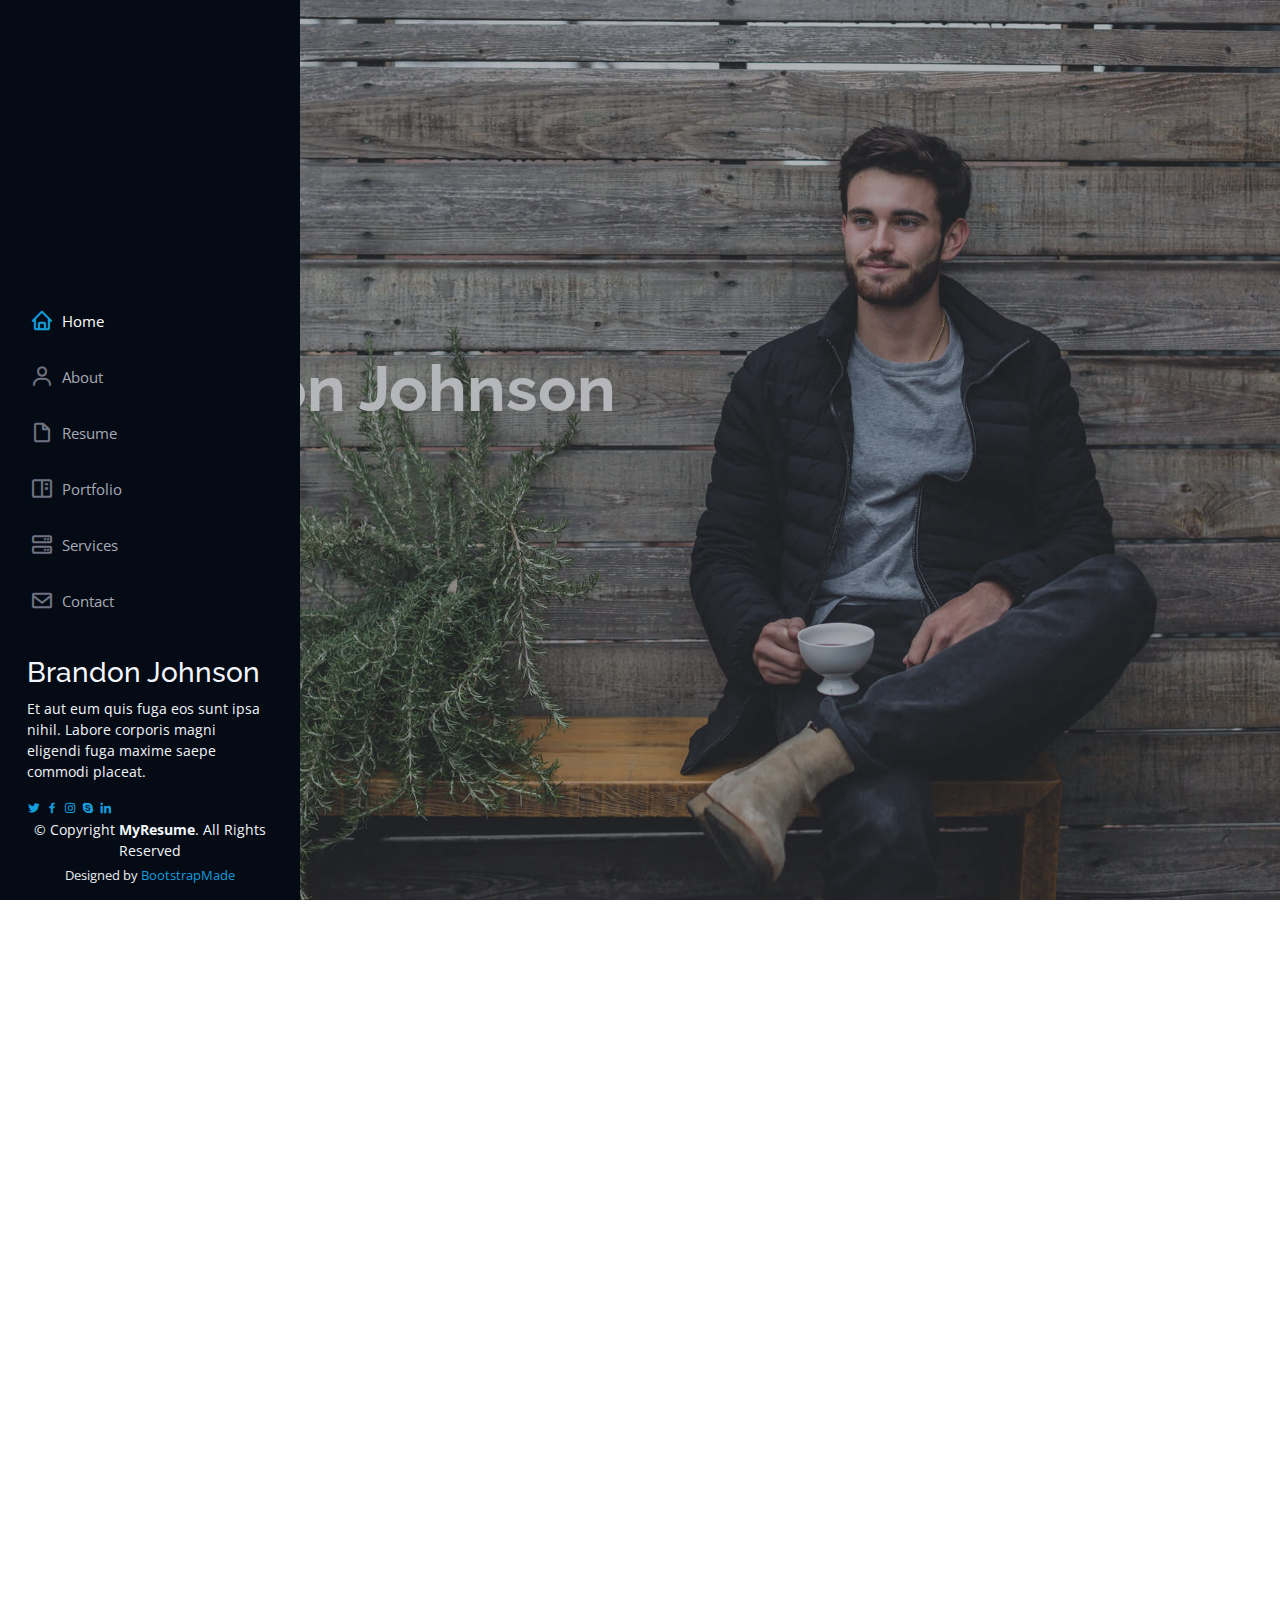
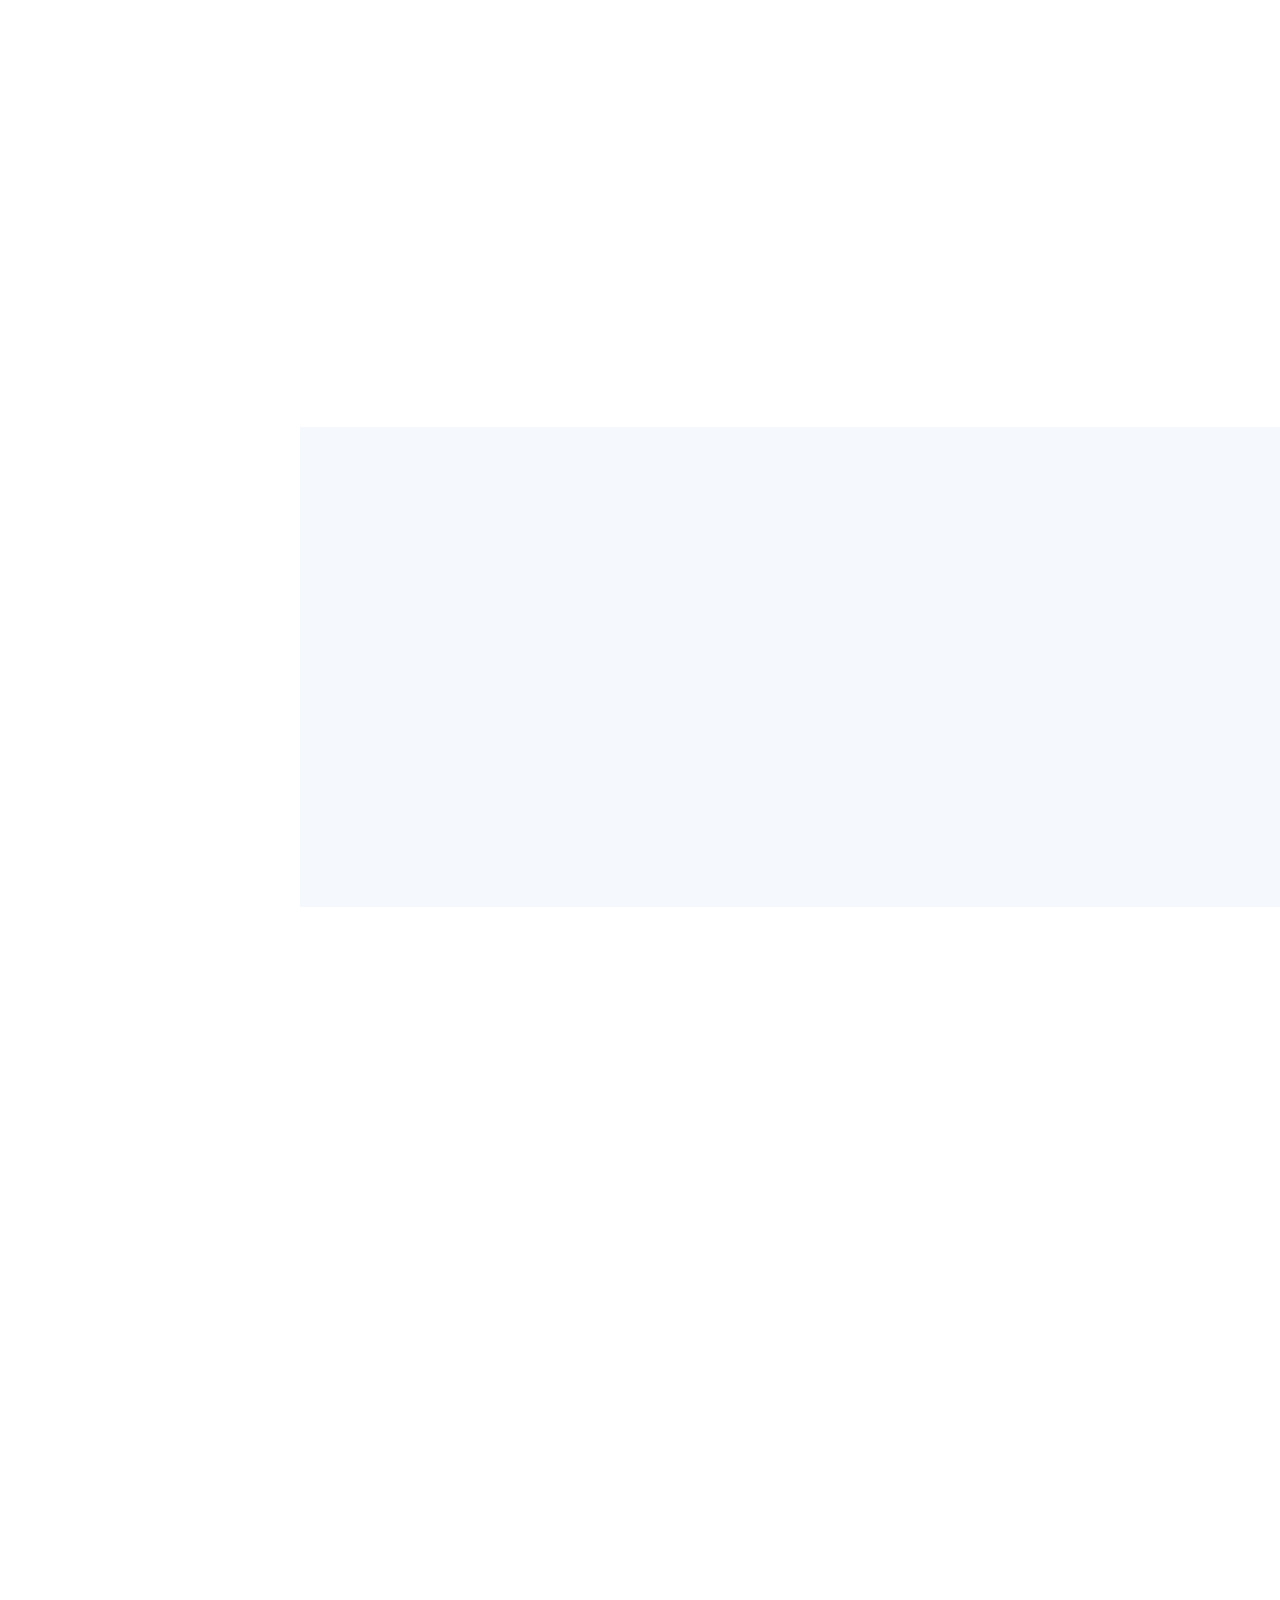
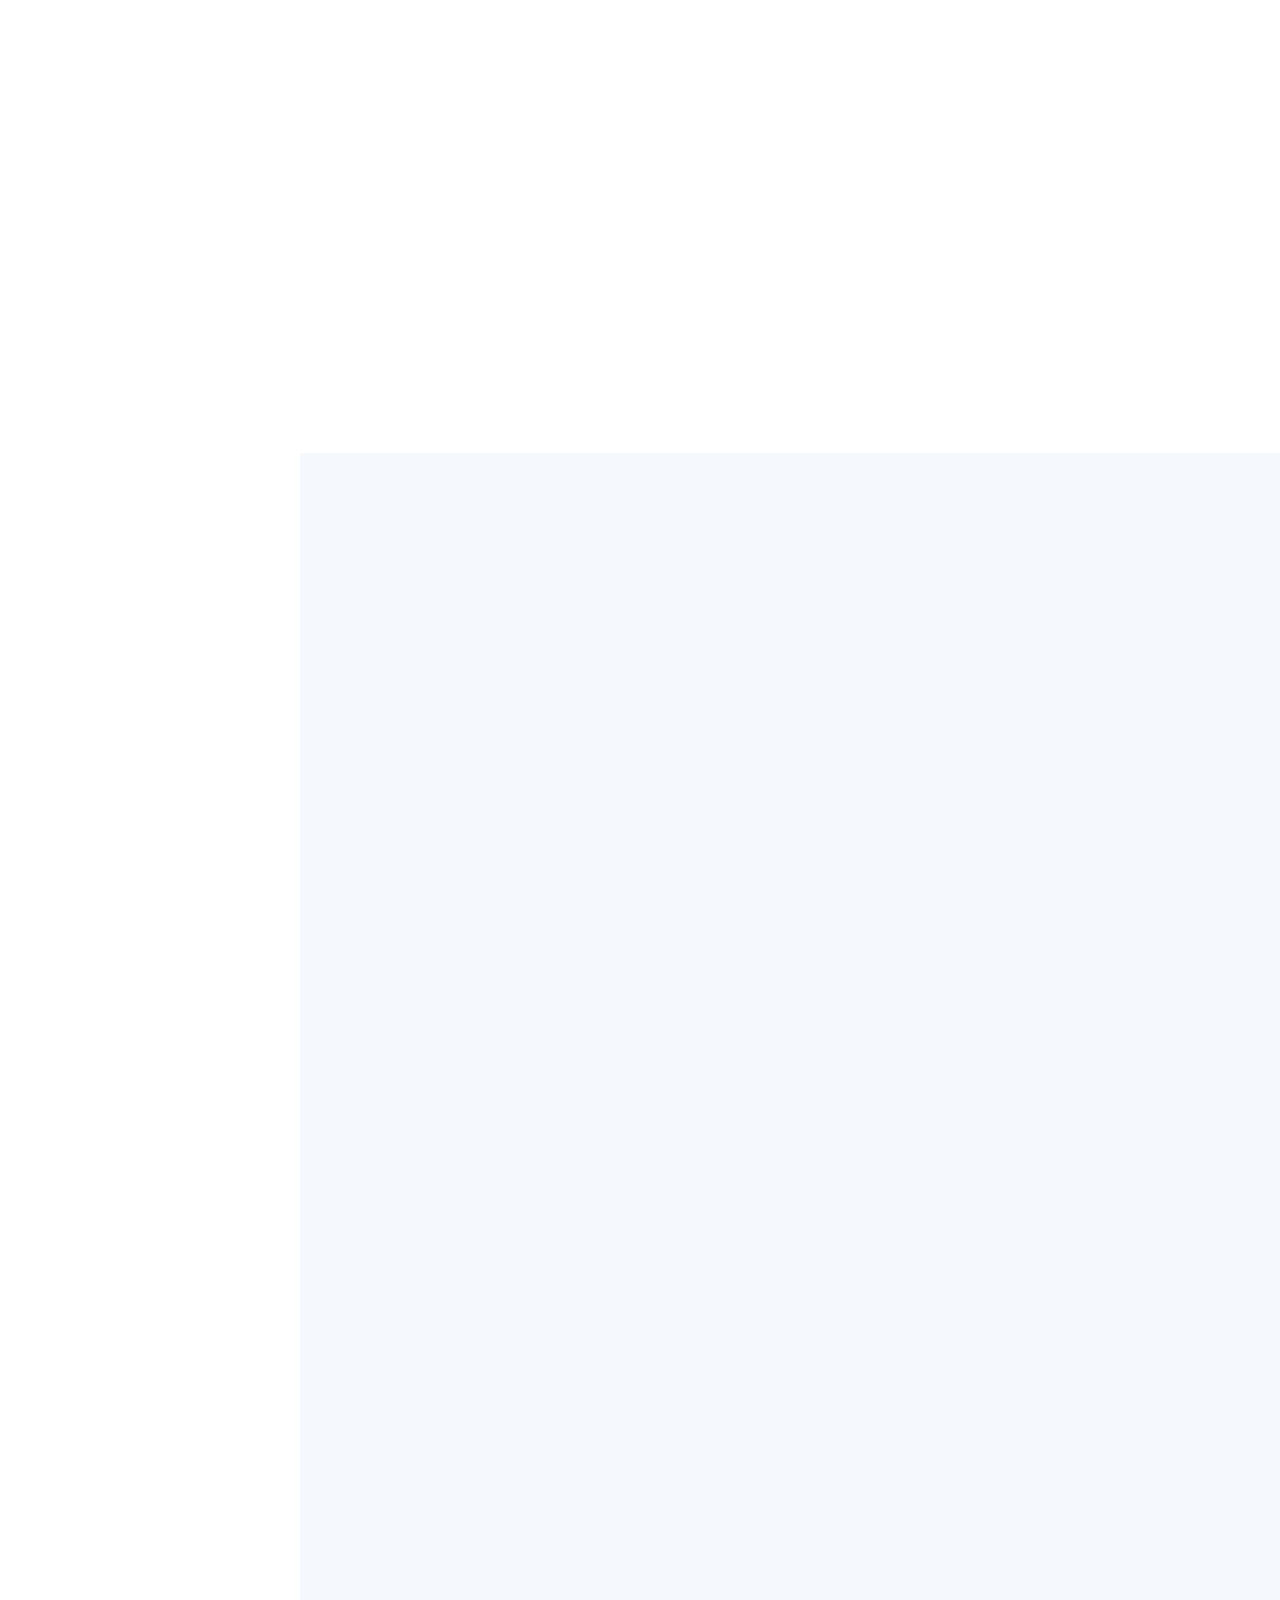
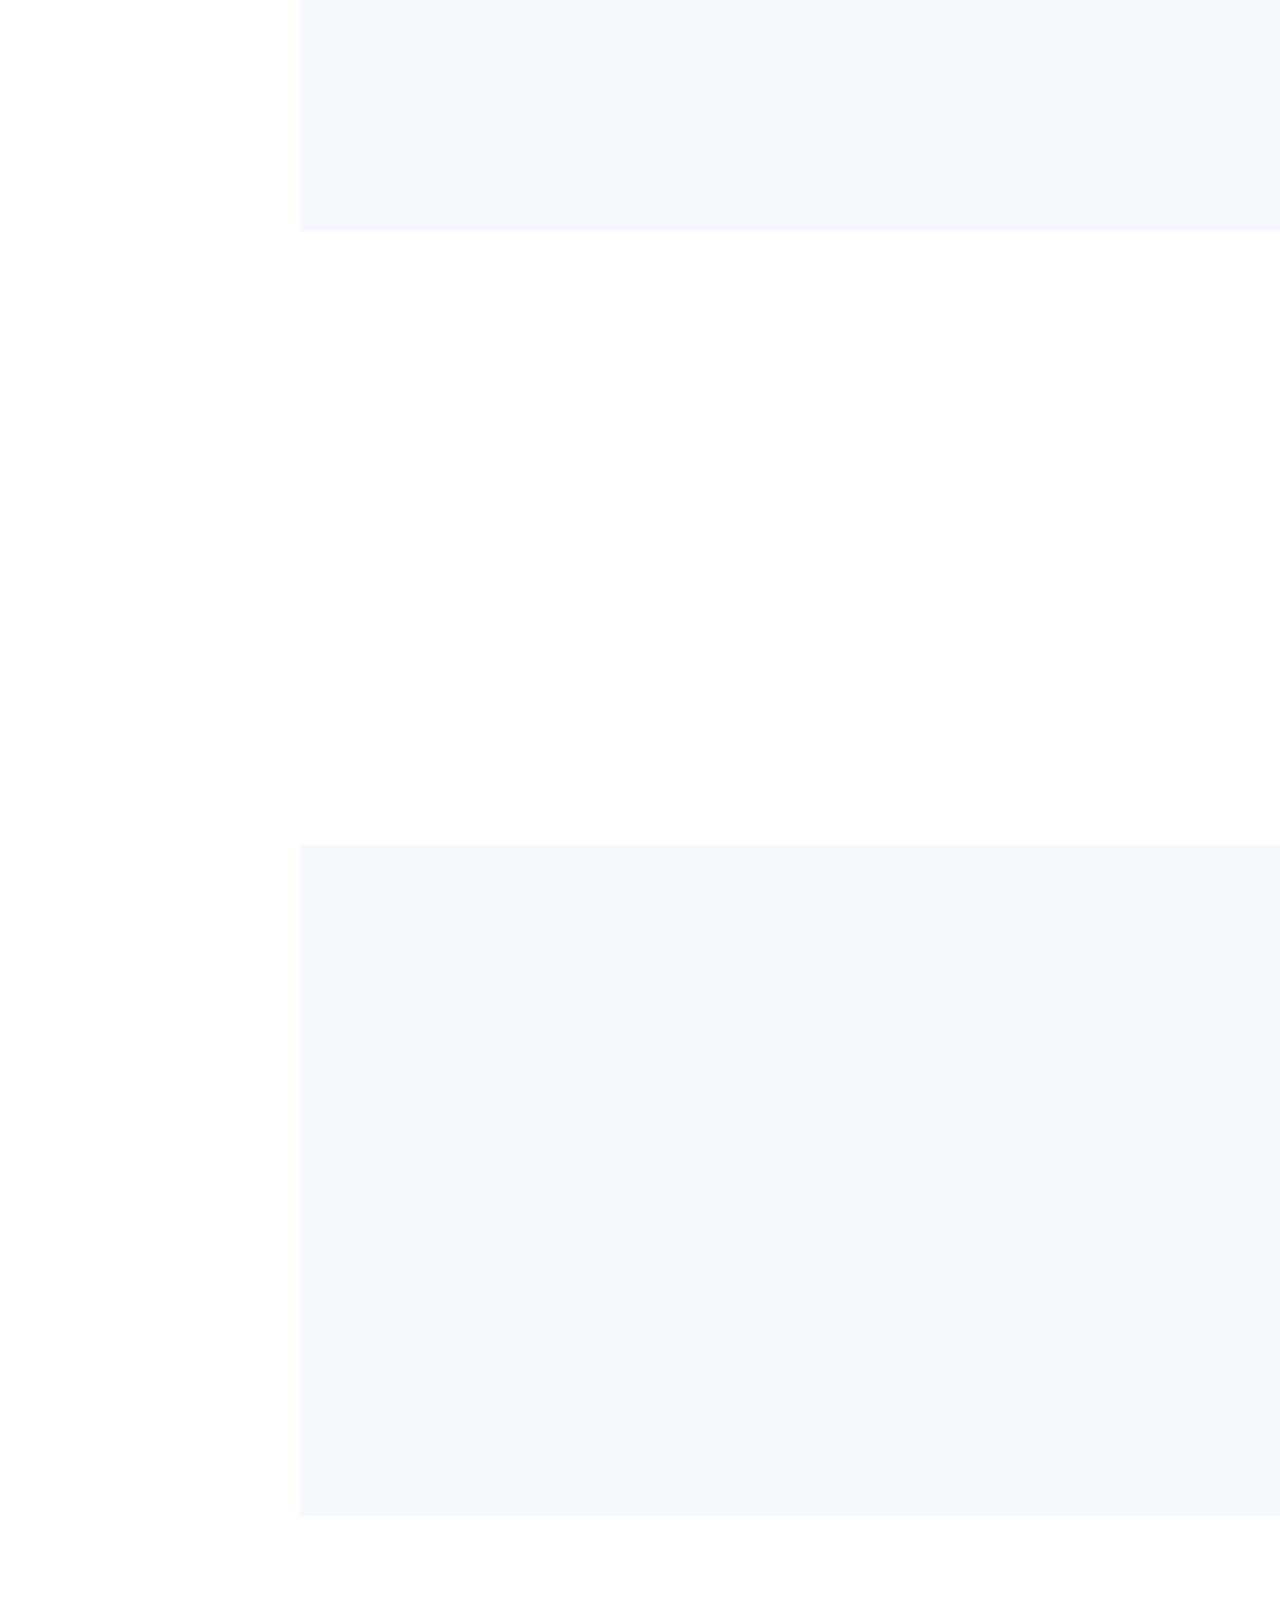
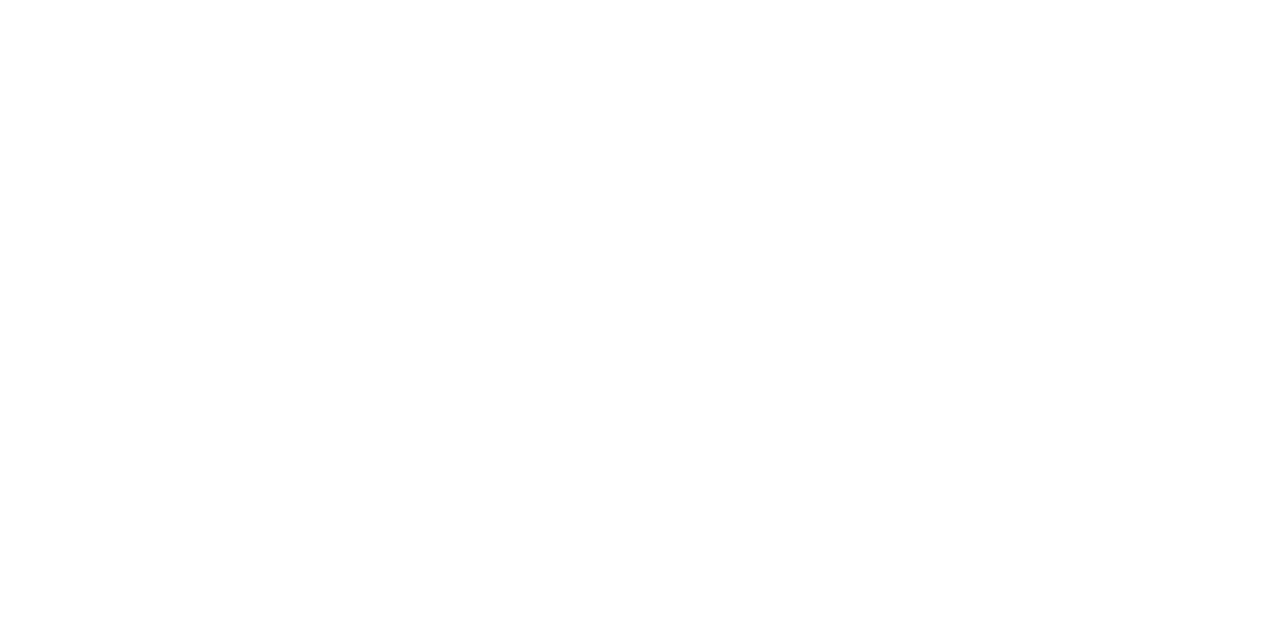
<file: index.html>
<!DOCTYPE html>
<html lang="en">

<head>
  <meta charset="utf-8">
  <meta content="width=device-width, initial-scale=1.0" name="viewport">

  <title>MyResume Bootstrap Template - Index</title>
  <meta content="" name="description">
  <meta content="" name="keywords">

  <!-- Favicons -->
  <link href="assets/img/favicon.png" rel="icon">
  <link href="assets/img/apple-touch-icon.png" rel="apple-touch-icon">

  <!-- Google Fonts -->
  <link href="https://fonts.googleapis.com/css?family=Open+Sans:300,300i,400,400i,600,600i,700,700i|Raleway:300,300i,400,400i,500,500i,600,600i,700,700i|Poppins:300,300i,400,400i,500,500i,600,600i,700,700i" rel="stylesheet">

  <!-- Vendor CSS Files -->
  <link href="assets/vendor/aos/aos.css" rel="stylesheet">
  <link href="assets/vendor/bootstrap/css/bootstrap.min.css" rel="stylesheet">
  <link href="assets/vendor/bootstrap-icons/bootstrap-icons.css" rel="stylesheet">
  <link href="assets/vendor/boxicons/css/boxicons.min.css" rel="stylesheet">
  <link href="assets/vendor/glightbox/css/glightbox.min.css" rel="stylesheet">
  <link href="assets/vendor/swiper/swiper-bundle.min.css" rel="stylesheet">

  <!-- Template Main CSS File -->
  <link href="assets/css/style.css" rel="stylesheet">

  <!-- =======================================================
  * Template Name: MyResume - v4.5.0
  * Template URL: https://bootstrapmade.com/free-html-bootstrap-template-my-resume/
  * Author: BootstrapMade.com
  * License: https://bootstrapmade.com/license/
  ======================================================== -->
</head>

<body>

  <!-- ======= Mobile nav toggle button ======= -->
  <!-- <button type="button" class="mobile-nav-toggle d-xl-none"><i class="bi bi-list mobile-nav-toggle"></i></button> -->
  <i class="bi bi-list mobile-nav-toggle d-xl-none"></i>
  <!-- ======= Header ======= -->
  <header id="header" class="d-flex flex-column justify-content-center">

    <nav id="navbar" class="navbar nav-menu">
      <ul>
        <li><a href="#hero" class="nav-link scrollto active"><i class="bx bx-home"></i> <span>Home</span></a></li>
        <li><a href="#about" class="nav-link scrollto"><i class="bx bx-user"></i> <span>About</span></a></li>
        <li><a href="#resume" class="nav-link scrollto"><i class="bx bx-file-blank"></i> <span>Resume</span></a></li>
        <li><a href="#portfolio" class="nav-link scrollto"><i class="bx bx-book-content"></i> <span>Portfolio</span></a></li>
        <li><a href="#services" class="nav-link scrollto"><i class="bx bx-server"></i> <span>Services</span></a></li>
        <li><a href="#contact" class="nav-link scrollto"><i class="bx bx-envelope"></i> <span>Contact</span></a></li>
      </ul>
    </nav><!-- .nav-menu -->

  </header><!-- End Header -->

  <!-- ======= Hero Section ======= -->
  <section id="hero" class="d-flex flex-column justify-content-center">
    <div class="container" data-aos="zoom-in" data-aos-delay="100">
      <h1>Brandon Johnson</h1>
      <p>I'm <span class="typed" data-typed-items="Designer, Developer, Freelancer, Photographer"></span></p>
      <div class="social-links">
        <a href="#" class="twitter"><i class="bx bxl-twitter"></i></a>
        <a href="#" class="facebook"><i class="bx bxl-facebook"></i></a>
        <a href="#" class="instagram"><i class="bx bxl-instagram"></i></a>
        <a href="#" class="google-plus"><i class="bx bxl-skype"></i></a>
        <a href="#" class="linkedin"><i class="bx bxl-linkedin"></i></a>
      </div>
    </div>
  </section><!-- End Hero -->

  <main id="main">

    <!-- ======= About Section ======= -->
    <section id="about" class="about">
      <div class="container" data-aos="fade-up">

        <div class="section-title">
          <h2>About</h2>
          <p>Magnam dolores commodi suscipit. Necessitatibus eius consequatur ex aliquid fuga eum quidem. Sit sint consectetur velit. Quisquam quos quisquam cupiditate. Et nemo qui impedit suscipit alias ea. Quia fugiat sit in iste officiis commodi quidem hic quas.</p>
        </div>

        <div class="row">
          <div class="col-lg-4">
            <img src="assets/img/profile-img.jpg" class="img-fluid" alt="">
          </div>
          <div class="col-lg-8 pt-4 pt-lg-0 content">
            <h3>UI/UX Designer &amp; Web Developer.</h3>
            <p class="fst-italic">
              Lorem ipsum dolor sit amet, consectetur adipiscing elit, sed do eiusmod tempor incididunt ut labore et dolore
              magna aliqua.
            </p>
            <div class="row">
              <div class="col-lg-6">
                <ul>
                  <li><i class="bi bi-chevron-right"></i> <strong>Birthday:</strong> <span>1 May 1995</span></li>
                  <li><i class="bi bi-chevron-right"></i> <strong>Website:</strong> <span>www.example.com</span></li>
                  <li><i class="bi bi-chevron-right"></i> <strong>Phone:</strong> <span>+123 456 7890</span></li>
                  <li><i class="bi bi-chevron-right"></i> <strong>City:</strong> <span>New York, USA</span></li>
                </ul>
              </div>
              <div class="col-lg-6">
                <ul>
                  <li><i class="bi bi-chevron-right"></i> <strong>Age:</strong> <span>30</span></li>
                  <li><i class="bi bi-chevron-right"></i> <strong>Degree:</strong> <span>Master</span></li>
                  <li><i class="bi bi-chevron-right"></i> <strong>PhEmailone:</strong> <span>email@example.com</span></li>
                  <li><i class="bi bi-chevron-right"></i> <strong>Freelance:</strong> <span>Available</span></li>
                </ul>
              </div>
            </div>
            <p>
              Officiis eligendi itaque labore et dolorum mollitia officiis optio vero. Quisquam sunt adipisci omnis et ut. Nulla accusantium dolor incidunt officia tempore. Et eius omnis.
              Cupiditate ut dicta maxime officiis quidem quia. Sed et consectetur qui quia repellendus itaque neque. Aliquid amet quidem ut quaerat cupiditate. Ab et eum qui repellendus omnis culpa magni laudantium dolores.
            </p>
          </div>
        </div>

      </div>
    </section><!-- End About Section -->

    <!-- ======= Facts Section ======= -->
    <section id="facts" class="facts">
      <div class="container" data-aos="fade-up">

        <div class="section-title">
          <h2>Facts</h2>
          <p>Magnam dolores commodi suscipit. Necessitatibus eius consequatur ex aliquid fuga eum quidem. Sit sint consectetur velit. Quisquam quos quisquam cupiditate. Et nemo qui impedit suscipit alias ea. Quia fugiat sit in iste officiis commodi quidem hic quas.</p>
        </div>

        <div class="row">

          <div class="col-lg-3 col-md-6">
            <div class="count-box">
              <i class="bi bi-emoji-smile"></i>
              <span data-purecounter-start="0" data-purecounter-end="232" data-purecounter-duration="1" class="purecounter"></span>
              <p>Happy Clients</p>
            </div>
          </div>

          <div class="col-lg-3 col-md-6 mt-5 mt-md-0">
            <div class="count-box">
              <i class="bi bi-journal-richtext"></i>
              <span data-purecounter-start="0" data-purecounter-end="521" data-purecounter-duration="1" class="purecounter"></span>
              <p>Projects</p>
            </div>
          </div>

          <div class="col-lg-3 col-md-6 mt-5 mt-lg-0">
            <div class="count-box">
              <i class="bi bi-headset"></i>
              <span data-purecounter-start="0" data-purecounter-end="1463" data-purecounter-duration="1" class="purecounter"></span>
              <p>Hours Of Support</p>
            </div>
          </div>

          <div class="col-lg-3 col-md-6 mt-5 mt-lg-0">
            <div class="count-box">
              <i class="bi bi-award"></i>
              <span data-purecounter-start="0" data-purecounter-end="25" data-purecounter-duration="1" class="purecounter"></span>
              <p>Awards</p>
            </div>
          </div>

        </div>

      </div>
    </section><!-- End Facts Section -->

    <!-- ======= Skills Section ======= -->
    <section id="skills" class="skills section-bg">
      <div class="container" data-aos="fade-up">

        <div class="section-title">
          <h2>Skills</h2>
          <p>Magnam dolores commodi suscipit. Necessitatibus eius consequatur ex aliquid fuga eum quidem. Sit sint consectetur velit. Quisquam quos quisquam cupiditate. Et nemo qui impedit suscipit alias ea. Quia fugiat sit in iste officiis commodi quidem hic quas.</p>
        </div>

        <div class="row skills-content">

          <div class="col-lg-6">

            <div class="progress">
              <span class="skill">HTML <i class="val">100%</i></span>
              <div class="progress-bar-wrap">
                <div class="progress-bar" role="progressbar" aria-valuenow="100" aria-valuemin="0" aria-valuemax="100"></div>
              </div>
            </div>

            <div class="progress">
              <span class="skill">CSS <i class="val">90%</i></span>
              <div class="progress-bar-wrap">
                <div class="progress-bar" role="progressbar" aria-valuenow="90" aria-valuemin="0" aria-valuemax="100"></div>
              </div>
            </div>

            <div class="progress">
              <span class="skill">JavaScript <i class="val">75%</i></span>
              <div class="progress-bar-wrap">
                <div class="progress-bar" role="progressbar" aria-valuenow="75" aria-valuemin="0" aria-valuemax="100"></div>
              </div>
            </div>

          </div>

          <div class="col-lg-6">

            <div class="progress">
              <span class="skill">PHP <i class="val">80%</i></span>
              <div class="progress-bar-wrap">
                <div class="progress-bar" role="progressbar" aria-valuenow="80" aria-valuemin="0" aria-valuemax="100"></div>
              </div>
            </div>

            <div class="progress">
              <span class="skill">WordPress/CMS <i class="val">90%</i></span>
              <div class="progress-bar-wrap">
                <div class="progress-bar" role="progressbar" aria-valuenow="90" aria-valuemin="0" aria-valuemax="100"></div>
              </div>
            </div>

            <div class="progress">
              <span class="skill">Photoshop <i class="val">55%</i></span>
              <div class="progress-bar-wrap">
                <div class="progress-bar" role="progressbar" aria-valuenow="55" aria-valuemin="0" aria-valuemax="100"></div>
              </div>
            </div>

          </div>

        </div>

      </div>
    </section><!-- End Skills Section -->

    <!-- ======= Resume Section ======= -->
    <section id="resume" class="resume">
      <div class="container" data-aos="fade-up">

        <div class="section-title">
          <h2>Resume</h2>
          <p>Magnam dolores commodi suscipit. Necessitatibus eius consequatur ex aliquid fuga eum quidem. Sit sint consectetur velit. Quisquam quos quisquam cupiditate. Et nemo qui impedit suscipit alias ea. Quia fugiat sit in iste officiis commodi quidem hic quas.</p>
        </div>

        <div class="row">
          <div class="col-lg-6">
            <h3 class="resume-title">Sumary</h3>
            <div class="resume-item pb-0">
              <h4>Brandon Johnson</h4>
              <p><em>Innovative and deadline-driven Graphic Designer with 3+ years of experience designing and developing user-centered digital/print marketing material from initial concept to final, polished deliverable.</em></p>
              <ul>
                <li>Portland par 127,Orlando, FL</li>
                <li>(123) 456-7891</li>
                <li>alice.barkley@example.com</li>
              </ul>
            </div>

            <h3 class="resume-title">Education</h3>
            <div class="resume-item">
              <h4>Master of Fine Arts &amp; Graphic Design</h4>
              <h5>2015 - 2016</h5>
              <p><em>Rochester Institute of Technology, Rochester, NY</em></p>
              <p>Qui deserunt veniam. Et sed aliquam labore tempore sed quisquam iusto autem sit. Ea vero voluptatum qui ut dignissimos deleniti nerada porti sand markend</p>
            </div>
            <div class="resume-item">
              <h4>Bachelor of Fine Arts &amp; Graphic Design</h4>
              <h5>2010 - 2014</h5>
              <p><em>Rochester Institute of Technology, Rochester, NY</em></p>
              <p>Quia nobis sequi est occaecati aut. Repudiandae et iusto quae reiciendis et quis Eius vel ratione eius unde vitae rerum voluptates asperiores voluptatem Earum molestiae consequatur neque etlon sader mart dila</p>
            </div>
          </div>
          <div class="col-lg-6">
            <h3 class="resume-title">Professional Experience</h3>
            <div class="resume-item">
              <h4>Senior graphic design specialist</h4>
              <h5>2019 - Present</h5>
              <p><em>Experion, New York, NY </em></p>
              <ul>
                <li>Lead in the design, development, and implementation of the graphic, layout, and production communication materials</li>
                <li>Delegate tasks to the 7 members of the design team and provide counsel on all aspects of the project. </li>
                <li>Supervise the assessment of all graphic materials in order to ensure quality and accuracy of the design</li>
                <li>Oversee the efficient use of production project budgets ranging from $2,000 - $25,000</li>
              </ul>
            </div>
            <div class="resume-item">
              <h4>Graphic design specialist</h4>
              <h5>2017 - 2018</h5>
              <p><em>Stepping Stone Advertising, New York, NY</em></p>
              <ul>
                <li>Developed numerous marketing programs (logos, brochures,infographics, presentations, and advertisements).</li>
                <li>Managed up to 5 projects or tasks at a given time while under pressure</li>
                <li>Recommended and consulted with clients on the most appropriate graphic design</li>
                <li>Created 4+ design presentations and proposals a month for clients and account managers</li>
              </ul>
            </div>
          </div>
        </div>

      </div>
    </section><!-- End Resume Section -->

    <!-- ======= Portfolio Section ======= -->
    <section id="portfolio" class="portfolio section-bg">
      <div class="container" data-aos="fade-up">

        <div class="section-title">
          <h2>Portfolio</h2>
          <p>Magnam dolores commodi suscipit. Necessitatibus eius consequatur ex aliquid fuga eum quidem. Sit sint consectetur velit. Quisquam quos quisquam cupiditate. Et nemo qui impedit suscipit alias ea. Quia fugiat sit in iste officiis commodi quidem hic quas.</p>
        </div>

        <div class="row">
          <div class="col-lg-12 d-flex justify-content-center" data-aos="fade-up" data-aos-delay="100">
            <ul id="portfolio-flters">
              <li data-filter="*" class="filter-active">All</li>
              <li data-filter=".filter-app">App</li>
              <li data-filter=".filter-card">Card</li>
              <li data-filter=".filter-web">Web</li>
            </ul>
          </div>
        </div>

        <div class="row portfolio-container" data-aos="fade-up" data-aos-delay="200">

          <div class="col-lg-4 col-md-6 portfolio-item filter-app">
            <div class="portfolio-wrap">
              <img src="assets/img/portfolio/portfolio-1.jpg" class="img-fluid" alt="">
              <div class="portfolio-info">
                <h4>App 1</h4>
                <p>App</p>
                <div class="portfolio-links">
                  <a href="assets/img/portfolio/portfolio-1.jpg" data-gallery="portfolioGallery" class="portfolio-lightbox" title="App 1"><i class="bx bx-plus"></i></a>
                  <a href="portfolio-details.html" class="portfolio-details-lightbox" data-glightbox="type: external" title="Portfolio Details"><i class="bx bx-link"></i></a>
                </div>
              </div>
            </div>
          </div>

          <div class="col-lg-4 col-md-6 portfolio-item filter-web">
            <div class="portfolio-wrap">
              <img src="assets/img/portfolio/portfolio-2.jpg" class="img-fluid" alt="">
              <div class="portfolio-info">
                <h4>Web 3</h4>
                <p>Web</p>
                <div class="portfolio-links">
                  <a href="assets/img/portfolio/portfolio-2.jpg" data-gallery="portfolioGallery" class="portfolio-lightbox" title="Web 3"><i class="bx bx-plus"></i></a>
                  <a href="portfolio-details.html" class="portfolio-details-lightbox" data-glightbox="type: external" title="Portfolio Details"><i class="bx bx-link"></i></a>
                </div>
              </div>
            </div>
          </div>

          <div class="col-lg-4 col-md-6 portfolio-item filter-app">
            <div class="portfolio-wrap">
              <img src="assets/img/portfolio/portfolio-3.jpg" class="img-fluid" alt="">
              <div class="portfolio-info">
                <h4>App 2</h4>
                <p>App</p>
                <div class="portfolio-links">
                  <a href="assets/img/portfolio/portfolio-3.jpg" data-gallery="portfolioGallery" class="portfolio-lightbox" title="App 2"><i class="bx bx-plus"></i></a>
                  <a href="portfolio-details.html" class="portfolio-details-lightbox" data-glightbox="type: external" title="Portfolio Details"><i class="bx bx-link"></i></a>
                </div>
              </div>
            </div>
          </div>

          <div class="col-lg-4 col-md-6 portfolio-item filter-card">
            <div class="portfolio-wrap">
              <img src="assets/img/portfolio/portfolio-4.jpg" class="img-fluid" alt="">
              <div class="portfolio-info">
                <h4>Card 2</h4>
                <p>Card</p>
                <div class="portfolio-links">
                  <a href="assets/img/portfolio/portfolio-4.jpg" data-gallery="portfolioGallery" class="portfolio-lightbox" title="Card 2"><i class="bx bx-plus"></i></a>
                  <a href="portfolio-details.html" class="portfolio-details-lightbox" data-glightbox="type: external" title="Portfolio Details"><i class="bx bx-link"></i></a>
                </div>
              </div>
            </div>
          </div>

          <div class="col-lg-4 col-md-6 portfolio-item filter-web">
            <div class="portfolio-wrap">
              <img src="assets/img/portfolio/portfolio-5.jpg" class="img-fluid" alt="">
              <div class="portfolio-info">
                <h4>Web 2</h4>
                <p>Web</p>
                <div class="portfolio-links">
                  <a href="assets/img/portfolio/portfolio-5.jpg" data-gallery="portfolioGallery" class="portfolio-lightbox" title="Web 2"><i class="bx bx-plus"></i></a>
                  <a href="portfolio-details.html" class="portfolio-details-lightbox" data-glightbox="type: external" title="Portfolio Details"><i class="bx bx-link"></i></a>
                </div>
              </div>
            </div>
          </div>

          <div class="col-lg-4 col-md-6 portfolio-item filter-app">
            <div class="portfolio-wrap">
              <img src="assets/img/portfolio/portfolio-6.jpg" class="img-fluid" alt="">
              <div class="portfolio-info">
                <h4>App 3</h4>
                <p>App</p>
                <div class="portfolio-links">
                  <a href="assets/img/portfolio/portfolio-6.jpg" data-gallery="portfolioGallery" class="portfolio-lightbox" title="App 3"><i class="bx bx-plus"></i></a>
                  <a href="portfolio-details.html" class="portfolio-details-lightbox" data-glightbox="type: external" title="Portfolio Details"><i class="bx bx-link"></i></a>
                </div>
              </div>
            </div>
          </div>

          <div class="col-lg-4 col-md-6 portfolio-item filter-card">
            <div class="portfolio-wrap">
              <img src="assets/img/portfolio/portfolio-7.jpg" class="img-fluid" alt="">
              <div class="portfolio-info">
                <h4>Card 1</h4>
                <p>Card</p>
                <div class="portfolio-links">
                  <a href="assets/img/portfolio/portfolio-7.jpg" data-gallery="portfolioGallery" class="portfolio-lightbox" title="Card 1"><i class="bx bx-plus"></i></a>
                  <a href="portfolio-details.html" class="portfolio-details-lightbox" data-glightbox="type: external" title="Portfolio Details"><i class="bx bx-link"></i></a>
                </div>
              </div>
            </div>
          </div>

          <div class="col-lg-4 col-md-6 portfolio-item filter-card">
            <div class="portfolio-wrap">
              <img src="assets/img/portfolio/portfolio-8.jpg" class="img-fluid" alt="">
              <div class="portfolio-info">
                <h4>Card 3</h4>
                <p>Card</p>
                <div class="portfolio-links">
                  <a href="assets/img/portfolio/portfolio-8.jpg" data-gallery="portfolioGallery" class="portfolio-lightbox" title="Card 3"><i class="bx bx-plus"></i></a>
                  <a href="portfolio-details.html" class="portfolio-details-lightbox" data-glightbox="type: external" title="Portfolio Details"><i class="bx bx-link"></i></a>
                </div>
              </div>
            </div>
          </div>

          <div class="col-lg-4 col-md-6 portfolio-item filter-web">
            <div class="portfolio-wrap">
              <img src="assets/img/portfolio/portfolio-9.jpg" class="img-fluid" alt="">
              <div class="portfolio-info">
                <h4>Web 3</h4>
                <p>Web</p>
                <div class="portfolio-links">
                  <a href="assets/img/portfolio/portfolio-9.jpg" data-gallery="portfolioGallery" class="portfolio-lightbox" title="Web 3"><i class="bx bx-plus"></i></a>
                  <a href="portfolio-details.html" class="portfolio-details-lightbox" data-glightbox="type: external" title="Portfolio Details"><i class="bx bx-link"></i></a>
                </div>
              </div>
            </div>
          </div>

        </div>

      </div>
    </section><!-- End Portfolio Section -->

    <!-- ======= Services Section ======= -->
    <section id="services" class="services">
      <div class="container" data-aos="fade-up">

        <div class="section-title">
          <h2>Services</h2>
          <p>Magnam dolores commodi suscipit. Necessitatibus eius consequatur ex aliquid fuga eum quidem. Sit sint consectetur velit. Quisquam quos quisquam cupiditate. Et nemo qui impedit suscipit alias ea. Quia fugiat sit in iste officiis commodi quidem hic quas.</p>
        </div>

        <div class="row">

          <div class="col-lg-4 col-md-6 d-flex align-items-stretch" data-aos="zoom-in" data-aos-delay="100">
            <div class="icon-box iconbox-blue">
              <div class="icon">
                <svg width="100" height="100" viewBox="0 0 600 600" xmlns="http://www.w3.org/2000/svg">
                  <path stroke="none" stroke-width="0" fill="#f5f5f5" d="M300,521.0016835830174C376.1290562159157,517.8887921683347,466.0731472004068,529.7835943286574,510.70327084640275,468.03025145048787C554.3714126377745,407.6079735673963,508.03601936045806,328.9844924480964,491.2728898941984,256.3432110539036C474.5976632858925,184.082847569629,479.9380746630129,96.60480741107993,416.23090153303,58.64404602377083C348.86323505073057,18.502131276798302,261.93793281208167,40.57373210992963,193.5410806939664,78.93577620505333C130.42746243093433,114.334589627462,98.30271207620316,179.96522072025542,76.75703585869454,249.04625023123273C51.97151888228291,328.5150500222984,13.704378332031375,421.85034740162234,66.52175969318436,486.19268352777647C119.04800174914682,550.1803526380478,217.28368757567262,524.383925680826,300,521.0016835830174"></path>
                </svg>
                <i class="bx bxl-dribbble"></i>
              </div>
              <h4><a href="">Lorem Ipsum</a></h4>
              <p>Voluptatum deleniti atque corrupti quos dolores et quas molestias excepturi</p>
            </div>
          </div>

          <div class="col-lg-4 col-md-6 d-flex align-items-stretch mt-4 mt-md-0" data-aos="zoom-in" data-aos-delay="200">
            <div class="icon-box iconbox-orange ">
              <div class="icon">
                <svg width="100" height="100" viewBox="0 0 600 600" xmlns="http://www.w3.org/2000/svg">
                  <path stroke="none" stroke-width="0" fill="#f5f5f5" d="M300,582.0697525312426C382.5290701553225,586.8405444964366,449.9789794690241,525.3245884688669,502.5850820975895,461.55621195738473C556.606425686781,396.0723002908107,615.8543463187945,314.28637112970534,586.6730223649479,234.56875336149918C558.9533121215079,158.8439757836574,454.9685369536778,164.00468322053177,381.49747125262974,130.76875717737553C312.15926192815925,99.40240125094834,248.97055460311594,18.661163978235184,179.8680185752513,50.54337015887873C110.5421016452524,82.52863877960104,119.82277516462835,180.83849132639028,109.12597500060166,256.43424936330496C100.08760227029461,320.3096726198365,92.17705696193138,384.0621239912766,124.79988738764834,439.7174275375508C164.83382741302287,508.01625554203684,220.96474134820875,577.5009287672846,300,582.0697525312426"></path>
                </svg>
                <i class="bx bx-file"></i>
              </div>
              <h4><a href="">Sed Perspiciatis</a></h4>
              <p>Duis aute irure dolor in reprehenderit in voluptate velit esse cillum dolore</p>
            </div>
          </div>

          <div class="col-lg-4 col-md-6 d-flex align-items-stretch mt-4 mt-lg-0" data-aos="zoom-in" data-aos-delay="300">
            <div class="icon-box iconbox-pink">
              <div class="icon">
                <svg width="100" height="100" viewBox="0 0 600 600" xmlns="http://www.w3.org/2000/svg">
                  <path stroke="none" stroke-width="0" fill="#f5f5f5" d="M300,541.5067337569781C382.14930387511276,545.0595476570109,479.8736841581634,548.3450877840088,526.4010558755058,480.5488172755941C571.5218469581645,414.80211281144784,517.5187510058486,332.0715597781072,496.52539010469104,255.14436215662573C477.37192572678356,184.95920475031193,473.57363656557914,105.61284051026155,413.0603344069578,65.22779650032875C343.27470386102294,18.654635553484475,251.2091493199835,5.337323636656869,175.0934190732945,40.62881213300186C97.87086631185822,76.43348514350839,51.98124368387456,156.15599469081315,36.44837278890362,239.84606092416172C21.716077023791087,319.22268207091537,43.775223500013084,401.1760424656574,96.891909868211,461.97329694683043C147.22146801428983,519.5804099606455,223.5754009179313,538.201503339737,300,541.5067337569781"></path>
                </svg>
                <i class="bx bx-tachometer"></i>
              </div>
              <h4><a href="">Magni Dolores</a></h4>
              <p>Excepteur sint occaecat cupidatat non proident, sunt in culpa qui officia</p>
            </div>
          </div>

          <div class="col-lg-4 col-md-6 d-flex align-items-stretch mt-4" data-aos="zoom-in" data-aos-delay="100">
            <div class="icon-box iconbox-yellow">
              <div class="icon">
                <svg width="100" height="100" viewBox="0 0 600 600" xmlns="http://www.w3.org/2000/svg">
                  <path stroke="none" stroke-width="0" fill="#f5f5f5" d="M300,503.46388370962813C374.79870501325706,506.71871716319447,464.8034551963731,527.1746412648533,510.4981551193396,467.86667711651364C555.9287308511215,408.9015244558933,512.6030010748507,327.5744911775523,490.211057578863,256.5855673507754C471.097692560561,195.9906835881958,447.69079081568157,138.11976852964426,395.19560036434837,102.3242989838813C329.3053358748298,57.3949838291264,248.02791733380457,8.279543830951368,175.87071277845988,42.242879143198664C103.41431057327972,76.34704239035025,93.79494320519305,170.9812938413882,81.28167332365135,250.07896920659033C70.17666984294237,320.27484674793965,64.84698225790005,396.69656628748305,111.28512138212992,450.4950937839243C156.20124167950087,502.5303643271138,231.32542653798444,500.4755392045468,300,503.46388370962813"></path>
                </svg>
                <i class="bx bx-layer"></i>
              </div>
              <h4><a href="">Nemo Enim</a></h4>
              <p>At vero eos et accusamus et iusto odio dignissimos ducimus qui blanditiis</p>
            </div>
          </div>

          <div class="col-lg-4 col-md-6 d-flex align-items-stretch mt-4" data-aos="zoom-in" data-aos-delay="200">
            <div class="icon-box iconbox-red">
              <div class="icon">
                <svg width="100" height="100" viewBox="0 0 600 600" xmlns="http://www.w3.org/2000/svg">
                  <path stroke="none" stroke-width="0" fill="#f5f5f5" d="M300,532.3542879108572C369.38199826031484,532.3153073249985,429.10787420159085,491.63046689027357,474.5244479745417,439.17860296908856C522.8885846962883,383.3225815378663,569.1668002868075,314.3205725914397,550.7432151929288,242.7694973846089C532.6665558377875,172.5657663291529,456.2379748765914,142.6223662098291,390.3689995646985,112.34683881706744C326.66090330228417,83.06452184765237,258.84405631176094,53.51806209861945,193.32584062364296,78.48882559362697C121.61183558270385,105.82097193414197,62.805066853699245,167.19869350419734,48.57481801355237,242.6138429142374C34.843463184063346,315.3850353017275,76.69343916112496,383.4422959591041,125.22947124332185,439.3748458443577C170.7312796277747,491.8107796887764,230.57421082200815,532.3932930995766,300,532.3542879108572"></path>
                </svg>
                <i class="bx bx-slideshow"></i>
              </div>
              <h4><a href="">Dele Cardo</a></h4>
              <p>Quis consequatur saepe eligendi voluptatem consequatur dolor consequuntur</p>
            </div>
          </div>

          <div class="col-lg-4 col-md-6 d-flex align-items-stretch mt-4" data-aos="zoom-in" data-aos-delay="300">
            <div class="icon-box iconbox-teal">
              <div class="icon">
                <svg width="100" height="100" viewBox="0 0 600 600" xmlns="http://www.w3.org/2000/svg">
                  <path stroke="none" stroke-width="0" fill="#f5f5f5" d="M300,566.797414625762C385.7384707136149,576.1784315230908,478.7894351017131,552.8928747891023,531.9192734346935,484.94944893311C584.6109503024035,417.5663521118492,582.489472248146,322.67544863468447,553.9536738515405,242.03673114598146C529.1557734026468,171.96086150256528,465.24506316201064,127.66468636344209,395.9583748389544,100.7403814666027C334.2173773831606,76.7482773500951,269.4350130405921,84.62216499799875,207.1952322260088,107.2889140133804C132.92018162631612,134.33871894543012,41.79353780512637,160.00259165414826,22.644507872594943,236.69541883565114C3.319112789854554,314.0945973066697,72.72355303640163,379.243833228382,124.04198916343866,440.3218312028393C172.9286146004772,498.5055451809895,224.45579914871206,558.5317968840102,300,566.797414625762"></path>
                </svg>
                <i class="bx bx-arch"></i>
              </div>
              <h4><a href="">Divera Don</a></h4>
              <p>Modi nostrum vel laborum. Porro fugit error sit minus sapiente sit aspernatur</p>
            </div>
          </div>

        </div>

      </div>
    </section><!-- End Services Section -->

    <!-- ======= Testimonials Section ======= -->
    <section id="testimonials" class="testimonials section-bg">
      <div class="container" data-aos="fade-up">

        <div class="section-title">
          <h2>Testimonials</h2>
        </div>

        <div class="testimonials-slider swiper" data-aos="fade-up" data-aos-delay="100">
          <div class="swiper-wrapper">

            <div class="swiper-slide">
              <div class="testimonial-item">
                <img src="assets/img/testimonials/testimonials-1.jpg" class="testimonial-img" alt="">
                <h3>Saul Goodman</h3>
                <h4>Ceo &amp; Founder</h4>
                <p>
                  <i class="bx bxs-quote-alt-left quote-icon-left"></i>
                  Proin iaculis purus consequat sem cure digni ssim donec porttitora entum suscipit rhoncus. Accusantium quam, ultricies eget id, aliquam eget nibh et. Maecen aliquam, risus at semper.
                  <i class="bx bxs-quote-alt-right quote-icon-right"></i>
                </p>
              </div>
            </div><!-- End testimonial item -->

            <div class="swiper-slide">
              <div class="testimonial-item">
                <img src="assets/img/testimonials/testimonials-2.jpg" class="testimonial-img" alt="">
                <h3>Sara Wilsson</h3>
                <h4>Designer</h4>
                <p>
                  <i class="bx bxs-quote-alt-left quote-icon-left"></i>
                  Export tempor illum tamen malis malis eram quae irure esse labore quem cillum quid cillum eram malis quorum velit fore eram velit sunt aliqua noster fugiat irure amet legam anim culpa.
                  <i class="bx bxs-quote-alt-right quote-icon-right"></i>
                </p>
              </div>
            </div><!-- End testimonial item -->

            <div class="swiper-slide">
              <div class="testimonial-item">
                <img src="assets/img/testimonials/testimonials-3.jpg" class="testimonial-img" alt="">
                <h3>Jena Karlis</h3>
                <h4>Store Owner</h4>
                <p>
                  <i class="bx bxs-quote-alt-left quote-icon-left"></i>
                  Enim nisi quem export duis labore cillum quae magna enim sint quorum nulla quem veniam duis minim tempor labore quem eram duis noster aute amet eram fore quis sint minim.
                  <i class="bx bxs-quote-alt-right quote-icon-right"></i>
                </p>
              </div>
            </div><!-- End testimonial item -->

            <div class="swiper-slide">
              <div class="testimonial-item">
                <img src="assets/img/testimonials/testimonials-4.jpg" class="testimonial-img" alt="">
                <h3>Matt Brandon</h3>
                <h4>Freelancer</h4>
                <p>
                  <i class="bx bxs-quote-alt-left quote-icon-left"></i>
                  Fugiat enim eram quae cillum dolore dolor amet nulla culpa multos export minim fugiat minim velit minim dolor enim duis veniam ipsum anim magna sunt elit fore quem dolore labore illum veniam.
                  <i class="bx bxs-quote-alt-right quote-icon-right"></i>
                </p>
              </div>
            </div><!-- End testimonial item -->

            <div class="swiper-slide">
              <div class="testimonial-item">
                <img src="assets/img/testimonials/testimonials-5.jpg" class="testimonial-img" alt="">
                <h3>John Larson</h3>
                <h4>Entrepreneur</h4>
                <p>
                  <i class="bx bxs-quote-alt-left quote-icon-left"></i>
                  Quis quorum aliqua sint quem legam fore sunt eram irure aliqua veniam tempor noster veniam enim culpa labore duis sunt culpa nulla illum cillum fugiat legam esse veniam culpa fore nisi cillum quid.
                  <i class="bx bxs-quote-alt-right quote-icon-right"></i>
                </p>
              </div>
            </div><!-- End testimonial item -->

          </div>
          <div class="swiper-pagination"></div>
        </div>

      </div>
    </section><!-- End Testimonials Section -->

    <!-- ======= Contact Section ======= -->
    <section id="contact" class="contact">
      <div class="container" data-aos="fade-up">

        <div class="section-title">
          <h2>Contact</h2>
        </div>

        <div class="row mt-1">

          <div class="col-lg-4">
            <div class="info">
              <div class="address">
                <i class="bi bi-geo-alt"></i>
                <h4>Location:</h4>
                <p>A108 Adam Street, New York, NY 535022</p>
              </div>

              <div class="email">
                <i class="bi bi-envelope"></i>
                <h4>Email:</h4>
                <p>info@example.com</p>
              </div>

              <div class="phone">
                <i class="bi bi-phone"></i>
                <h4>Call:</h4>
                <p>+1 5589 55488 55s</p>
              </div>

            </div>

          </div>

          <div class="col-lg-8 mt-5 mt-lg-0">

            <form action="forms/contact.php" method="post" role="form" class="php-email-form">
              <div class="row">
                <div class="col-md-6 form-group">
                  <input type="text" name="name" class="form-control" id="name" placeholder="Your Name" required>
                </div>
                <div class="col-md-6 form-group mt-3 mt-md-0">
                  <input type="email" class="form-control" name="email" id="email" placeholder="Your Email" required>
                </div>
              </div>
              <div class="form-group mt-3">
                <input type="text" class="form-control" name="subject" id="subject" placeholder="Subject" required>
              </div>
              <div class="form-group mt-3">
                <textarea class="form-control" name="message" rows="5" placeholder="Message" required></textarea>
              </div>
              <div class="my-3">
                <div class="loading">Loading</div>
                <div class="error-message"></div>
                <div class="sent-message">Your message has been sent. Thank you!</div>
              </div>
              <div class="text-center"><button type="submit">Send Message</button></div>
            </form>

          </div>

        </div>

      </div>
    </section><!-- End Contact Section -->

  </main><!-- End #main -->

  <!-- ======= Footer ======= -->
  <footer id="footer">
    <div class="container">
      <h3>Brandon Johnson</h3>
      <p>Et aut eum quis fuga eos sunt ipsa nihil. Labore corporis magni eligendi fuga maxime saepe commodi placeat.</p>
      <div class="social-links">
        <a href="#" class="twitter"><i class="bx bxl-twitter"></i></a>
        <a href="#" class="facebook"><i class="bx bxl-facebook"></i></a>
        <a href="#" class="instagram"><i class="bx bxl-instagram"></i></a>
        <a href="#" class="google-plus"><i class="bx bxl-skype"></i></a>
        <a href="#" class="linkedin"><i class="bx bxl-linkedin"></i></a>
      </div>
      <div class="copyright">
        &copy; Copyright <strong><span>MyResume</span></strong>. All Rights Reserved
      </div>
      <div class="credits">
        <!-- All the links in the footer should remain intact. -->
        <!-- You can delete the links only if you purchased the pro version. -->
        <!-- Licensing information: [license-url] -->
        <!-- Purchase the pro version with working PHP/AJAX contact form: https://bootstrapmade.com/free-html-bootstrap-template-my-resume/ -->
        Designed by <a href="https://bootstrapmade.com/">BootstrapMade</a>
      </div>
    </div>
  </footer><!-- End Footer -->

  <div id="preloader"></div>
  <a href="#" class="back-to-top d-flex align-items-center justify-content-center"><i class="bi bi-arrow-up-short"></i></a>

  <!-- Vendor JS Files -->
  <script src="assets/vendor/aos/aos.js"></script>
  <script src="assets/vendor/bootstrap/js/bootstrap.bundle.min.js"></script>
  <script src="assets/vendor/glightbox/js/glightbox.min.js"></script>
  <script src="assets/vendor/isotope-layout/isotope.pkgd.min.js"></script>
  <script src="assets/vendor/php-email-form/validate.js"></script>
  <script src="assets/vendor/purecounter/purecounter.js"></script>
  <script src="assets/vendor/swiper/swiper-bundle.min.js"></script>
  <script src="assets/vendor/typed.js/typed.min.js"></script>
  <script src="assets/vendor/waypoints/noframework.waypoints.js"></script>

  <!-- Template Main JS File -->
  <script src="assets/js/main.js"></script>

</body>

</html>
</file>
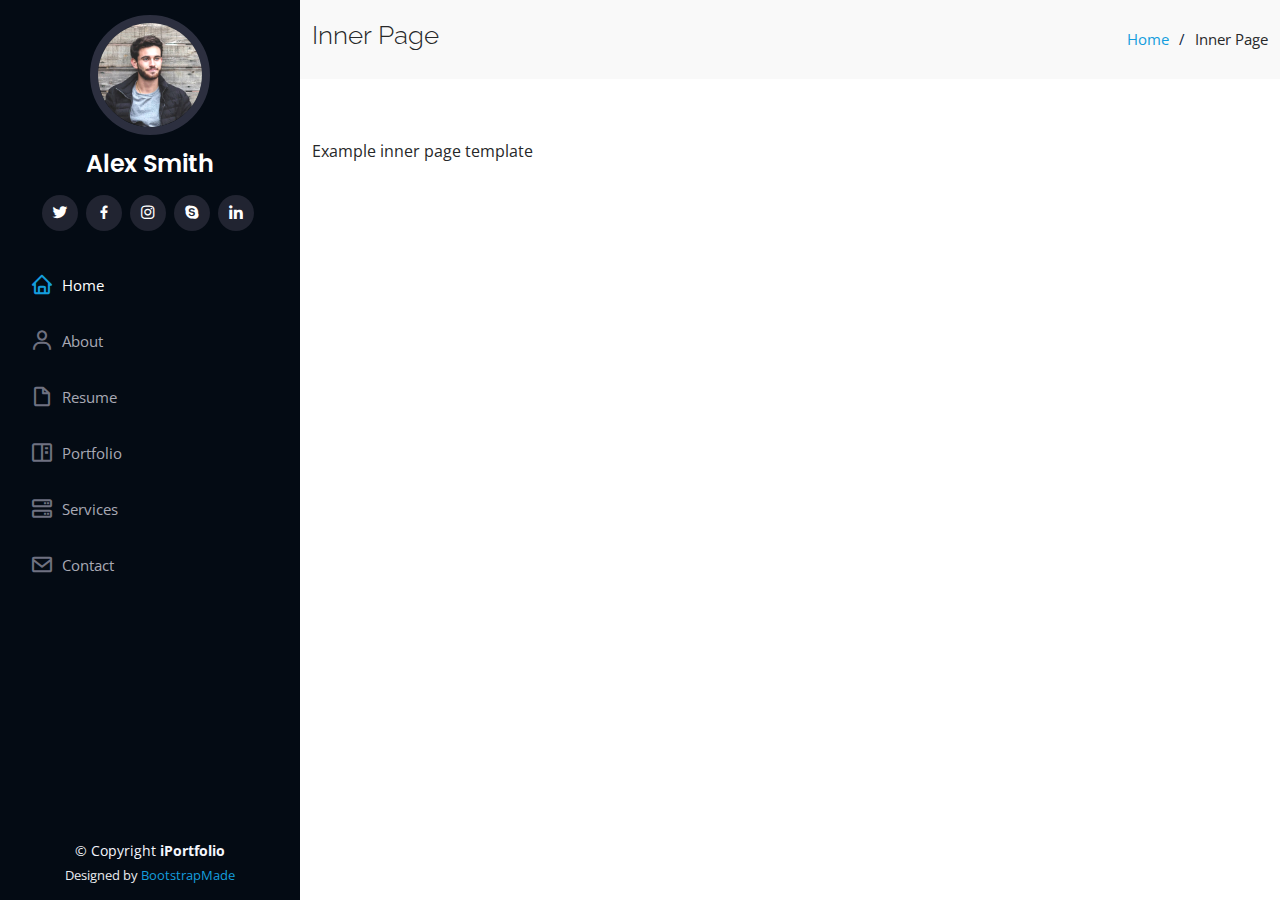
<file: inner-page.html>
<!DOCTYPE html>
<html lang="en">

<head>
  <meta charset="utf-8">
  <meta content="width=device-width, initial-scale=1.0" name="viewport">

  <title>Inner Page - iPortfolio Bootstrap Template</title>
  <meta content="" name="description">
  <meta content="" name="keywords">

  <!-- Favicons -->
  <link href="assets/img/favicon.png" rel="icon">
  <link href="assets/img/apple-touch-icon.png" rel="apple-touch-icon">

  <!-- Google Fonts -->
  <link href="https://fonts.googleapis.com/css?family=Open+Sans:300,300i,400,400i,600,600i,700,700i|Raleway:300,300i,400,400i,500,500i,600,600i,700,700i|Poppins:300,300i,400,400i,500,500i,600,600i,700,700i" rel="stylesheet">

  <!-- Vendor CSS Files -->
  <link href="assets/vendor/aos/aos.css" rel="stylesheet">
  <link href="assets/vendor/bootstrap/css/bootstrap.min.css" rel="stylesheet">
  <link href="assets/vendor/bootstrap-icons/bootstrap-icons.css" rel="stylesheet">
  <link href="assets/vendor/boxicons/css/boxicons.min.css" rel="stylesheet">
  <link href="assets/vendor/glightbox/css/glightbox.min.css" rel="stylesheet">
  <link href="assets/vendor/swiper/swiper-bundle.min.css" rel="stylesheet">

  <!-- Template Main CSS File -->
  <link href="assets/css/style.css" rel="stylesheet">

  <!-- =======================================================
  * Template Name: iPortfolio - v3.5.0
  * Template URL: https://bootstrapmade.com/iportfolio-bootstrap-portfolio-websites-template/
  * Author: BootstrapMade.com
  * License: https://bootstrapmade.com/license/
  ======================================================== -->
</head>

<body>

  <!-- ======= Mobile nav toggle button ======= -->
  <i class="bi bi-list mobile-nav-toggle d-xl-none"></i>

  <!-- ======= Header ======= -->
  <header id="header">
    <div class="d-flex flex-column">

      <div class="profile">
        <img src="assets/img/profile-img.jpg" alt="" class="img-fluid rounded-circle">
        <h1 class="text-light"><a href="index.html">Alex Smith</a></h1>
        <div class="social-links mt-3 text-center">
          <a href="#" class="twitter"><i class="bx bxl-twitter"></i></a>
          <a href="#" class="facebook"><i class="bx bxl-facebook"></i></a>
          <a href="#" class="instagram"><i class="bx bxl-instagram"></i></a>
          <a href="#" class="google-plus"><i class="bx bxl-skype"></i></a>
          <a href="#" class="linkedin"><i class="bx bxl-linkedin"></i></a>
        </div>
      </div>

      <nav id="navbar" class="nav-menu navbar">
        <ul>
          <li><a href="#hero" class="nav-link scrollto active"><i class="bx bx-home"></i> <span>Home</span></a></li>
          <li><a href="#about" class="nav-link scrollto"><i class="bx bx-user"></i> <span>About</span></a></li>
          <li><a href="#resume" class="nav-link scrollto"><i class="bx bx-file-blank"></i> <span>Resume</span></a></li>
          <li><a href="#portfolio" class="nav-link scrollto"><i class="bx bx-book-content"></i> <span>Portfolio</span></a></li>
          <li><a href="#services" class="nav-link scrollto"><i class="bx bx-server"></i> <span>Services</span></a></li>
          <li><a href="#contact" class="nav-link scrollto"><i class="bx bx-envelope"></i> <span>Contact</span></a></li>
        </ul>
      </nav><!-- .nav-menu -->
    </div>
  </header><!-- End Header -->

  <main id="main">

    <!-- ======= Breadcrumbs ======= -->
    <section class="breadcrumbs">
      <div class="container">

        <div class="d-flex justify-content-between align-items-center">
          <h2>Inner Page</h2>
          <ol>
            <li><a href="index.html">Home</a></li>
            <li>Inner Page</li>
          </ol>
        </div>

      </div>
    </section><!-- End Breadcrumbs -->

    <section class="inner-page">
      <div class="container">
        <p>
          Example inner page template
        </p>
      </div>
    </section>

  </main><!-- End #main -->

  <!-- ======= Footer ======= -->
  <footer id="footer">
    <div class="container">
      <div class="copyright">
        &copy; Copyright <strong><span>iPortfolio</span></strong>
      </div>
      <div class="credits">
        <!-- All the links in the footer should remain intact. -->
        <!-- You can delete the links only if you purchased the pro version. -->
        <!-- Licensing information: https://bootstrapmade.com/license/ -->
        <!-- Purchase the pro version with working PHP/AJAX contact form: https://bootstrapmade.com/iportfolio-bootstrap-portfolio-websites-template/ -->
        Designed by <a href="https://bootstrapmade.com/">BootstrapMade</a>
      </div>
    </div>
  </footer><!-- End  Footer -->

  <a href="#" class="back-to-top d-flex align-items-center justify-content-center"><i class="bi bi-arrow-up-short"></i></a>

  <!-- Vendor JS Files -->
  <script src="assets/vendor/aos/aos.js"></script>
  <script src="assets/vendor/bootstrap/js/bootstrap.bundle.min.js"></script>
  <script src="assets/vendor/glightbox/js/glightbox.min.js"></script>
  <script src="assets/vendor/isotope-layout/isotope.pkgd.min.js"></script>
  <script src="assets/vendor/php-email-form/validate.js"></script>
  <script src="assets/vendor/purecounter/purecounter.js"></script>
  <script src="assets/vendor/swiper/swiper-bundle.min.js"></script>
  <script src="assets/vendor/typed.js/typed.min.js"></script>
  <script src="assets/vendor/waypoints/noframework.waypoints.js"></script>

  <!-- Template Main JS File -->
  <script src="assets/js/main.js"></script>

</body>

</html>
</file>
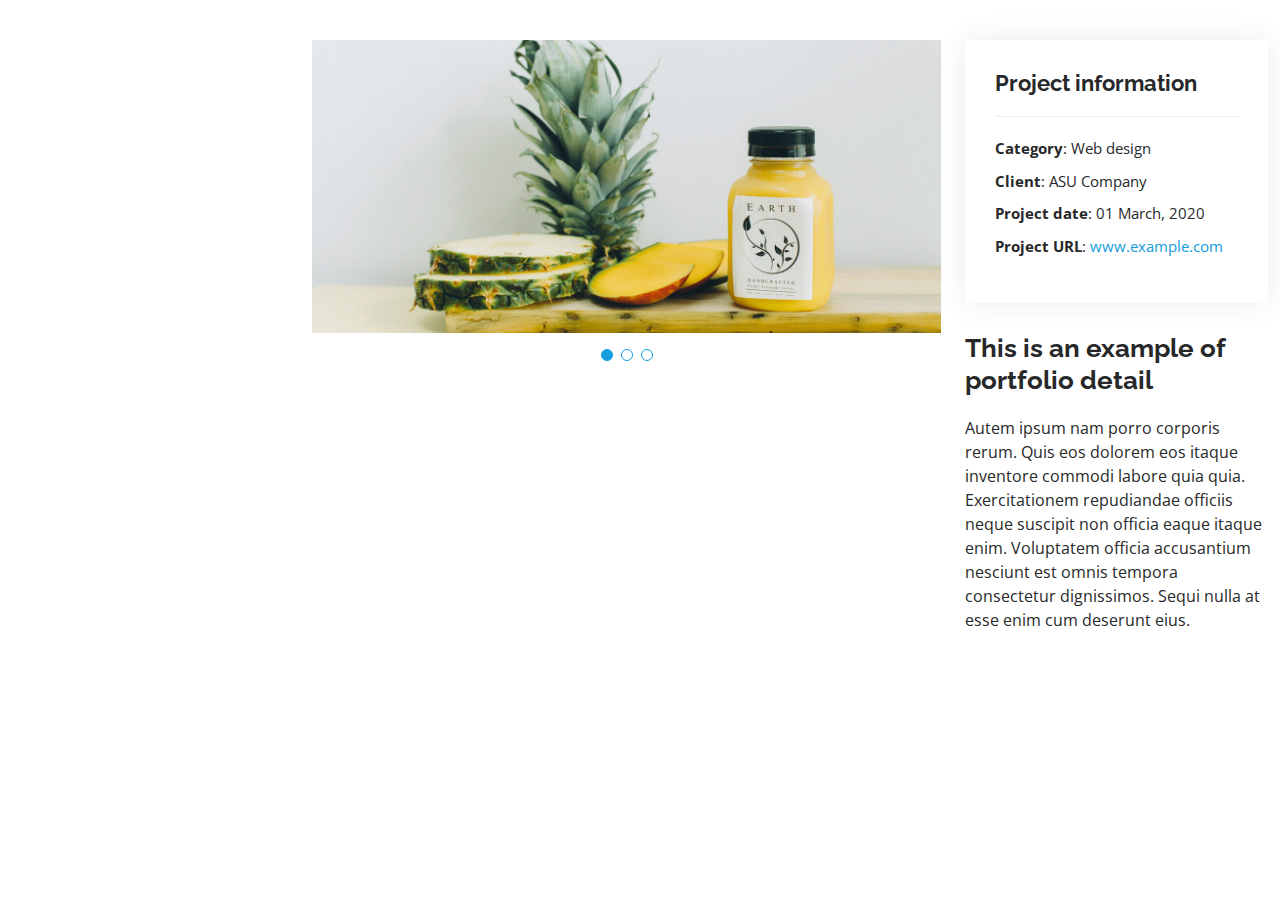
<file: portfolio-details.html>
<!DOCTYPE html>
<html lang="en">

<head>
  <meta charset="utf-8">
  <meta content="width=device-width, initial-scale=1.0" name="viewport">

  <title>Portfolio Details - Personal Bootstrap Template</title>
  <meta content="" name="description">
  <meta content="" name="keywords">

  <!-- Favicons -->
  <link href="assets/img/favicon.png" rel="icon">
  <link href="assets/img/apple-touch-icon.png" rel="apple-touch-icon">

  <!-- Google Fonts -->
  <link href="https://fonts.googleapis.com/css?family=Open+Sans:300,300i,400,400i,600,600i,700,700i|Raleway:300,300i,400,400i,500,500i,600,600i,700,700i|Poppins:300,300i,400,400i,500,500i,600,600i,700,700i" rel="stylesheet">

  <!-- Vendor CSS Files -->
  <link href="assets/vendor/aos/aos.css" rel="stylesheet">
  <link href="assets/vendor/bootstrap/css/bootstrap.min.css" rel="stylesheet">
  <link href="assets/vendor/bootstrap-icons/bootstrap-icons.css" rel="stylesheet">
  <link href="assets/vendor/boxicons/css/boxicons.min.css" rel="stylesheet">
  <link href="assets/vendor/glightbox/css/glightbox.min.css" rel="stylesheet">
  <link href="assets/vendor/swiper/swiper-bundle.min.css" rel="stylesheet">

  <!-- Template Main CSS File -->
  <link href="assets/css/style.css" rel="stylesheet">

  <!-- =======================================================
  * Template Name: MyResume - v4.5.0
  * Template URL: https://bootstrapmade.com/free-html-bootstrap-template-my-resume/
  * Author: BootstrapMade.com
  * License: https://bootstrapmade.com/license/
  ======================================================== -->
</head>

<body>

  <main id="main">

    <!-- ======= Portfolio Details Section ======= -->
    <section id="portfolio-details" class="portfolio-details">
      <div class="container">

        <div class="row gy-4">

          <div class="col-lg-8">
            <div class="portfolio-details-slider swiper">
              <div class="swiper-wrapper align-items-center">

                <div class="swiper-slide">
                  <img src="assets/img/portfolio/portfolio-details-1.jpg" alt="">
                </div>

                <div class="swiper-slide">
                  <img src="assets/img/portfolio/portfolio-details-2.jpg" alt="">
                </div>

                <div class="swiper-slide">
                  <img src="assets/img/portfolio/portfolio-details-3.jpg" alt="">
                </div>

              </div>
              <div class="swiper-pagination"></div>
            </div>
          </div>

          <div class="col-lg-4">
            <div class="portfolio-info">
              <h3>Project information</h3>
              <ul>
                <li><strong>Category</strong>: Web design</li>
                <li><strong>Client</strong>: ASU Company</li>
                <li><strong>Project date</strong>: 01 March, 2020</li>
                <li><strong>Project URL</strong>: <a href="#">www.example.com</a></li>
              </ul>
            </div>
            <div class="portfolio-description">
              <h2>This is an example of portfolio detail</h2>
              <p>
                Autem ipsum nam porro corporis rerum. Quis eos dolorem eos itaque inventore commodi labore quia quia. Exercitationem repudiandae officiis neque suscipit non officia eaque itaque enim. Voluptatem officia accusantium nesciunt est omnis tempora consectetur dignissimos. Sequi nulla at esse enim cum deserunt eius.
              </p>
            </div>
          </div>

        </div>

      </div>
    </section><!-- End Portfolio Details Section -->

  </main><!-- End #main -->

  <div id="preloader"></div>
  <a href="#" class="back-to-top d-flex align-items-center justify-content-center"><i class="bi bi-arrow-up-short"></i></a>

  <!-- Vendor JS Files -->
  <script src="assets/vendor/aos/aos.js"></script>
  <script src="assets/vendor/bootstrap/js/bootstrap.bundle.min.js"></script>
  <script src="assets/vendor/glightbox/js/glightbox.min.js"></script>
  <script src="assets/vendor/isotope-layout/isotope.pkgd.min.js"></script>
  <script src="assets/vendor/php-email-form/validate.js"></script>
  <script src="assets/vendor/purecounter/purecounter.js"></script>
  <script src="assets/vendor/swiper/swiper-bundle.min.js"></script>
  <script src="assets/vendor/typed.js/typed.min.js"></script>
  <script src="assets/vendor/waypoints/noframework.waypoints.js"></script>

  <!-- Template Main JS File -->
  <script src="assets/js/main.js"></script>

</body>

</html>
</file>
<file: assets/css/style.css>
/**
* Template Name: iPortfolio - v3.5.0
* Template URL: https://bootstrapmade.com/iportfolio-bootstrap-portfolio-websites-template/
* Author: BootstrapMade.com
* License: https://bootstrapmade.com/license/
*/

/*--------------------------------------------------------------
# General
--------------------------------------------------------------*/
body {
  font-family: "Open Sans", sans-serif;
  color: #272829;
}

a {
  color: #149ddd;
  text-decoration: none;
}

a:hover {
  color: #37b3ed;
  text-decoration: none;
}

h1, h2, h3, h4, h5, h6 {
  font-family: "Raleway", sans-serif;
}

/*--------------------------------------------------------------
# Back to top button
--------------------------------------------------------------*/
.back-to-top {
  position: fixed;
  visibility: hidden;
  opacity: 0;
  right: 15px;
  bottom: 15px;
  z-index: 996;
  background: #149ddd;
  width: 40px;
  height: 40px;
  border-radius: 50px;
  transition: all 0.4s;
}
.back-to-top i {
  font-size: 28px;
  color: #fff;
  line-height: 0;
}
.back-to-top:hover {
  background: #2eafec;
  color: #fff;
}
.back-to-top.active {
  visibility: visible;
  opacity: 1;
}

/*--------------------------------------------------------------
# Header
--------------------------------------------------------------*/
#header {
  position: fixed;
  top: 0;
  left: 0;
  bottom: 0;
  width: 300px;
  transition: all ease-in-out 0.5s;
  z-index: 9997;
  transition: all 0.5s;
  padding: 0 15px;
  background: #040b14;
  overflow-y: auto;
}
#header .profile img {
  margin: 15px auto;
  display: block;
  width: 120px;
  border: 8px solid #2c2f3f;
}
#header .profile h1 {
  font-size: 24px;
  margin: 0;
  padding: 0;
  font-weight: 600;
  -moz-text-align-last: center;
  text-align-last: center;
  font-family: "Poppins", sans-serif;
}
#header .profile h1 a, #header .profile h1 a:hover {
  color: #fff;
  text-decoration: none;
}
#header .profile .social-links a {
  font-size: 18px;
  display: inline-block;
  background: #212431;
  color: #fff;
  line-height: 1;
  padding: 8px 0;
  margin-right: 4px;
  border-radius: 50%;
  text-align: center;
  width: 36px;
  height: 36px;
  transition: 0.3s;
}
#header .profile .social-links a:hover {
  background: #149ddd;
  color: #fff;
  text-decoration: none;
}

#main {
  margin-left: 300px;
}

@media (max-width: 1199px) {
  #header {
    left: -300px;
  }

  #main {
    margin-left: 0;
  }
}
/*--------------------------------------------------------------
# Navigation Menu
--------------------------------------------------------------*/
/* Desktop Navigation */
.nav-menu {
  padding: 30px 0 0 0;
}
.nav-menu * {
  margin: 0;
  padding: 0;
  list-style: none;
}
.nav-menu > ul > li {
  position: relative;
  white-space: nowrap;
}
.nav-menu a, .nav-menu a:focus {
  display: flex;
  align-items: center;
  color: #a8a9b4;
  padding: 12px 15px;
  margin-bottom: 8px;
  transition: 0.3s;
  font-size: 15px;
}
.nav-menu a i, .nav-menu a:focus i {
  font-size: 24px;
  padding-right: 8px;
  color: #6f7180;
}
.nav-menu a:hover, .nav-menu .active, .nav-menu .active:focus, .nav-menu li:hover > a {
  text-decoration: none;
  color: #fff;
}
.nav-menu a:hover i, .nav-menu .active i, .nav-menu .active:focus i, .nav-menu li:hover > a i {
  color: #149ddd;
}

/* Mobile Navigation */
.mobile-nav-toggle {
  position: fixed;
  right: 15px;
  top: 15px;
  z-index: 9998;
  border: 0;
  font-size: 24px;
  transition: all 0.4s;
  outline: none !important;
  background-color: #149ddd;
  color: #fff;
  width: 40px;
  height: 40px;
  display: inline-flex;
  align-items: center;
  justify-content: center;
  line-height: 0;
  border-radius: 50px;
  cursor: pointer;
}

.mobile-nav-active {
  overflow: hidden;
}
.mobile-nav-active #header {
  left: 0;
}

/*--------------------------------------------------------------
# Hero Section
--------------------------------------------------------------*/
#hero {
  width: 100%;
  height: 100vh;
  background: url("../img/hero-bg.jpg") top center;
  background-size: cover;
}
#hero:before {
  content: "";
  background: rgba(5, 13, 24, 0.3);
  position: absolute;
  bottom: 0;
  top: 0;
  left: 0;
  right: 0;
  z-index: 1;
}
#hero .hero-container {
  position: relative;
  z-index: 2;
  min-width: 300px;
}
#hero h1 {
  margin: 0 0 10px 0;
  font-size: 64px;
  font-weight: 700;
  line-height: 56px;
  color: #fff;
}
#hero p {
  color: #fff;
  margin-bottom: 50px;
  font-size: 26px;
  font-family: "Poppins", sans-serif;
}
#hero p span {
  color: #fff;
  padding-bottom: 4px;
  letter-spacing: 1px;
  border-bottom: 3px solid #149ddd;
}
@media (min-width: 1024px) {
  #hero {
    background-attachment: fixed;
  }
}
@media (max-width: 768px) {
  #hero h1 {
    font-size: 28px;
    line-height: 36px;
  }
  #hero h2 {
    font-size: 18px;
    line-height: 24px;
    margin-bottom: 30px;
  }
}

/*--------------------------------------------------------------
# Sections General
--------------------------------------------------------------*/
section {
  padding: 60px 0;
  overflow: hidden;
}

.section-bg {
  background: #f5f8fd;
}

.section-title {
  padding-bottom: 30px;
}
.section-title h2 {
  font-size: 32px;
  font-weight: bold;
  margin-bottom: 20px;
  padding-bottom: 20px;
  position: relative;
  color: #173b6c;
}
.section-title h2::after {
  content: "";
  position: absolute;
  display: block;
  width: 50px;
  height: 3px;
  background: #149ddd;
  bottom: 0;
  left: 0;
}
.section-title p {
  margin-bottom: 0;
}

/*--------------------------------------------------------------
# About
--------------------------------------------------------------*/
.about .content h3 {
  font-weight: 700;
  font-size: 26px;
  color: #173b6c;
}
.about .content ul {
  list-style: none;
  padding: 0;
}
.about .content ul li {
  margin-bottom: 20px;
  display: flex;
  align-items: center;
}
.about .content ul strong {
  margin-right: 10px;
}
.about .content ul i {
  font-size: 16px;
  margin-right: 5px;
  color: #149ddd;
  line-height: 0;
}
.about .content p:last-child {
  margin-bottom: 0;
}

/*--------------------------------------------------------------
# Facts
--------------------------------------------------------------*/
.facts {
  padding-bottom: 30px;
}
.facts .count-box {
  padding: 30px;
  width: 100%;
}
.facts .count-box i {
  display: block;
  font-size: 44px;
  color: #149ddd;
  float: left;
  line-height: 0;
}
.facts .count-box span {
  font-size: 48px;
  line-height: 40px;
  display: block;
  font-weight: 700;
  color: #050d18;
  margin-left: 60px;
}
.facts .count-box p {
  padding: 15px 0 0 0;
  margin: 0 0 0 60px;
  font-family: "Raleway", sans-serif;
  font-size: 14px;
  color: #122f57;
}
.facts .count-box a {
  font-weight: 600;
  display: block;
  margin-top: 20px;
  color: #122f57;
  font-size: 15px;
  font-family: "Poppins", sans-serif;
  transition: ease-in-out 0.3s;
}
.facts .count-box a:hover {
  color: #1f5297;
}

/*--------------------------------------------------------------
# Akills
--------------------------------------------------------------*/
.skills .progress {
  height: 60px;
  display: block;
  background: none;
  border-radius: 0;
}
.skills .progress .skill {
  padding: 0;
  margin: 0 0 6px 0;
  text-transform: uppercase;
  display: block;
  font-weight: 600;
  font-family: "Poppins", sans-serif;
  color: #050d18;
}
.skills .progress .skill .val {
  float: right;
  font-style: normal;
}
.skills .progress-bar-wrap {
  background: #dce8f8;
  height: 10px;
}
.skills .progress-bar {
  width: 1px;
  height: 10px;
  transition: 0.9s;
  background-color: #149ddd;
}

/*--------------------------------------------------------------
# Resume
--------------------------------------------------------------*/
.resume .resume-title {
  font-size: 26px;
  font-weight: 700;
  margin-top: 20px;
  margin-bottom: 20px;
  color: #050d18;
}
.resume .resume-item {
  padding: 0 0 20px 20px;
  margin-top: -2px;
  border-left: 2px solid #1f5297;
  position: relative;
}
.resume .resume-item h4 {
  line-height: 18px;
  font-size: 18px;
  font-weight: 600;
  text-transform: uppercase;
  font-family: "Poppins", sans-serif;
  color: #050d18;
  margin-bottom: 10px;
}
.resume .resume-item h5 {
  font-size: 16px;
  background: #e4edf9;
  padding: 5px 15px;
  display: inline-block;
  font-weight: 600;
  margin-bottom: 10px;
}
.resume .resume-item ul {
  padding-left: 20px;
}
.resume .resume-item ul li {
  padding-bottom: 10px;
}
.resume .resume-item:last-child {
  padding-bottom: 0;
}
.resume .resume-item::before {
  content: "";
  position: absolute;
  width: 16px;
  height: 16px;
  border-radius: 50px;
  left: -9px;
  top: 0;
  background: #fff;
  border: 2px solid #1f5297;
}

/*--------------------------------------------------------------
# Portfolio
--------------------------------------------------------------*/
.portfolio .portfolio-item {
  margin-bottom: 30px;
}
.portfolio #portfolio-flters {
  padding: 0;
  margin: 0 auto 35px auto;
  list-style: none;
  text-align: center;
  background: #fff;
  border-radius: 50px;
  padding: 2px 15px;
}
.portfolio #portfolio-flters li {
  cursor: pointer;
  display: inline-block;
  padding: 10px 15px 8px 15px;
  font-size: 14px;
  font-weight: 600;
  line-height: 1;
  text-transform: uppercase;
  color: #272829;
  margin-bottom: 5px;
  transition: all 0.3s ease-in-out;
}
.portfolio #portfolio-flters li:hover, .portfolio #portfolio-flters li.filter-active {
  color: #149ddd;
}
.portfolio #portfolio-flters li:last-child {
  margin-right: 0;
}
.portfolio .portfolio-wrap {
  transition: 0.3s;
  position: relative;
  overflow: hidden;
  z-index: 1;
}
.portfolio .portfolio-wrap::before {
  content: "";
  background: rgba(255, 255, 255, 0.5);
  position: absolute;
  left: 0;
  right: 0;
  top: 0;
  bottom: 0;
  transition: all ease-in-out 0.3s;
  z-index: 2;
  opacity: 0;
}
.portfolio .portfolio-wrap .portfolio-links {
  opacity: 1;
  left: 0;
  right: 0;
  bottom: -60px;
  z-index: 3;
  position: absolute;
  transition: all ease-in-out 0.3s;
  display: flex;
  justify-content: center;
}
.portfolio .portfolio-wrap .portfolio-links a {
  color: #fff;
  font-size: 28px;
  text-align: center;
  background: rgba(20, 157, 221, 0.75);
  transition: 0.3s;
  width: 50%;
}
.portfolio .portfolio-wrap .portfolio-links a:hover {
  background: rgba(20, 157, 221, 0.95);
}
.portfolio .portfolio-wrap .portfolio-links a + a {
  border-left: 1px solid #37b3ed;
}
.portfolio .portfolio-wrap:hover::before {
  top: 0;
  left: 0;
  right: 0;
  bottom: 0;
  opacity: 1;
}
.portfolio .portfolio-wrap:hover .portfolio-links {
  opacity: 1;
  bottom: 0;
}

/*--------------------------------------------------------------
# Portfolio Details
--------------------------------------------------------------*/
.portfolio-details {
  padding-top: 40px;
}
.portfolio-details .portfolio-details-slider img {
  width: 100%;
}
.portfolio-details .portfolio-details-slider .swiper-pagination {
  margin-top: 20px;
  position: relative;
}
.portfolio-details .portfolio-details-slider .swiper-pagination .swiper-pagination-bullet {
  width: 12px;
  height: 12px;
  background-color: #fff;
  opacity: 1;
  border: 1px solid #149ddd;
}
.portfolio-details .portfolio-details-slider .swiper-pagination .swiper-pagination-bullet-active {
  background-color: #149ddd;
}
.portfolio-details .portfolio-info {
  padding: 30px;
  box-shadow: 0px 0 30px rgba(5, 13, 24, 0.08);
}
.portfolio-details .portfolio-info h3 {
  font-size: 22px;
  font-weight: 700;
  margin-bottom: 20px;
  padding-bottom: 20px;
  border-bottom: 1px solid #eee;
}
.portfolio-details .portfolio-info ul {
  list-style: none;
  padding: 0;
  font-size: 15px;
}
.portfolio-details .portfolio-info ul li + li {
  margin-top: 10px;
}
.portfolio-details .portfolio-description {
  padding-top: 30px;
}
.portfolio-details .portfolio-description h2 {
  font-size: 26px;
  font-weight: 700;
  margin-bottom: 20px;
}
.portfolio-details .portfolio-description p {
  padding: 0;
}

/*--------------------------------------------------------------
# Services
--------------------------------------------------------------*/
.services .icon-box {
  margin-bottom: 20px;
}
.services .icon {
  float: left;
  display: flex;
  align-items: center;
  justify-content: center;
  width: 54px;
  height: 54px;
  background: #149ddd;
  border-radius: 50%;
  transition: 0.5s;
  border: 1px solid #149ddd;
}
.services .icon i {
  color: #fff;
  font-size: 24px;
  line-height: 0;
}
.services .icon-box:hover .icon {
  background: #fff;
}
.services .icon-box:hover .icon i {
  color: #149ddd;
}
.services .title {
  margin-left: 80px;
  font-weight: 700;
  margin-bottom: 15px;
  font-size: 18px;
}
.services .title a {
  color: #343a40;
}
.services .title a:hover {
  color: #149ddd;
}
.services .description {
  margin-left: 80px;
  line-height: 24px;
  font-size: 14px;
}

/*--------------------------------------------------------------
# Testimonials
--------------------------------------------------------------*/
.testimonials .testimonials-carousel, .testimonials .testimonials-slider {
  overflow: hidden;
}
.testimonials .testimonial-item {
  box-sizing: content-box;
  text-align: center;
  min-height: 320px;
}
.testimonials .testimonial-item .testimonial-img {
  width: 90px;
  border-radius: 50%;
  margin: 0 auto;
}
.testimonials .testimonial-item h3 {
  font-size: 18px;
  font-weight: bold;
  margin: 10px 0 5px 0;
  color: #111;
}
.testimonials .testimonial-item h4 {
  font-size: 14px;
  color: #999;
  margin: 0;
}
.testimonials .testimonial-item .quote-icon-left, .testimonials .testimonial-item .quote-icon-right {
  color: #c3e8fa;
  font-size: 26px;
}
.testimonials .testimonial-item .quote-icon-left {
  display: inline-block;
  left: -5px;
  position: relative;
}
.testimonials .testimonial-item .quote-icon-right {
  display: inline-block;
  right: -5px;
  position: relative;
  top: 10px;
}
.testimonials .testimonial-item p {
  font-style: italic;
  margin: 0 15px 15px 15px;
  padding: 20px;
  background: #fff;
  position: relative;
  margin-bottom: 35px;
  border-radius: 6px;
  box-shadow: 0px 2px 15px rgba(0, 0, 0, 0.1);
}
.testimonials .testimonial-item p::after {
  content: "";
  width: 0;
  height: 0;
  border-top: 20px solid #fff;
  border-right: 20px solid transparent;
  border-left: 20px solid transparent;
  position: absolute;
  bottom: -20px;
  left: calc(50% - 20px);
}
.testimonials .swiper-pagination {
  margin-top: 20px;
  position: relative;
}
.testimonials .swiper-pagination .swiper-pagination-bullet {
  width: 12px;
  height: 12px;
  background-color: #fff;
  opacity: 1;
  border: 1px solid #149ddd;
}
.testimonials .swiper-pagination .swiper-pagination-bullet-active {
  background-color: #149ddd;
}

/*--------------------------------------------------------------
# Contact
--------------------------------------------------------------*/
.contact {
  padding-bottom: 130px;
}
.contact .info {
  padding: 30px;
  background: #fff;
  width: 100%;
  box-shadow: 0 0 24px 0 rgba(0, 0, 0, 0.12);
}
.contact .info i {
  font-size: 20px;
  color: #149ddd;
  float: left;
  width: 44px;
  height: 44px;
  background: #dff3fc;
  display: flex;
  justify-content: center;
  align-items: center;
  border-radius: 50px;
  transition: all 0.3s ease-in-out;
}
.contact .info h4 {
  padding: 0 0 0 60px;
  font-size: 22px;
  font-weight: 600;
  margin-bottom: 5px;
  color: #050d18;
}
.contact .info p {
  padding: 0 0 10px 60px;
  margin-bottom: 20px;
  font-size: 14px;
  color: #173b6c;
}
.contact .info .email p {
  padding-top: 5px;
}
.contact .info .social-links {
  padding-left: 60px;
}
.contact .info .social-links a {
  font-size: 18px;
  display: inline-block;
  background: #333;
  color: #fff;
  line-height: 1;
  padding: 8px 0;
  border-radius: 50%;
  text-align: center;
  width: 36px;
  height: 36px;
  transition: 0.3s;
  margin-right: 10px;
}
.contact .info .social-links a:hover {
  background: #149ddd;
  color: #fff;
}
.contact .info .email:hover i, .contact .info .address:hover i, .contact .info .phone:hover i {
  background: #149ddd;
  color: #fff;
}
.contact .php-email-form {
  width: 100%;
  padding: 30px;
  background: #fff;
  box-shadow: 0 0 24px 0 rgba(0, 0, 0, 0.12);
}
.contact .php-email-form .form-group {
  padding-bottom: 8px;
}
.contact .php-email-form .validate {
  display: none;
  color: red;
  margin: 0 0 15px 0;
  font-weight: 400;
  font-size: 13px;
}
.contact .php-email-form .error-message {
  display: none;
  color: #fff;
  background: #ed3c0d;
  text-align: left;
  padding: 15px;
  font-weight: 600;
}
.contact .php-email-form .error-message br + br {
  margin-top: 25px;
}
.contact .php-email-form .sent-message {
  display: none;
  color: #fff;
  background: #18d26e;
  text-align: center;
  padding: 15px;
  font-weight: 600;
}
.contact .php-email-form .loading {
  display: none;
  background: #fff;
  text-align: center;
  padding: 15px;
}
.contact .php-email-form .loading:before {
  content: "";
  display: inline-block;
  border-radius: 50%;
  width: 24px;
  height: 24px;
  margin: 0 10px -6px 0;
  border: 3px solid #18d26e;
  border-top-color: #eee;
  -webkit-animation: animate-loading 1s linear infinite;
  animation: animate-loading 1s linear infinite;
}
.contact .php-email-form .form-group {
  margin-bottom: 15px;
}
.contact .php-email-form label {
  padding-bottom: 8px;
}
.contact .php-email-form input, .contact .php-email-form textarea {
  border-radius: 0;
  box-shadow: none;
  font-size: 14px;
}
.contact .php-email-form input {
  height: 44px;
}
.contact .php-email-form textarea {
  padding: 10px 15px;
}
.contact .php-email-form button[type=submit] {
  background: #149ddd;
  border: 0;
  padding: 10px 24px;
  color: #fff;
  transition: 0.4s;
  border-radius: 4px;
}
.contact .php-email-form button[type=submit]:hover {
  background: #37b3ed;
}
@-webkit-keyframes animate-loading {
  0% {
    transform: rotate(0deg);
  }
  100% {
    transform: rotate(360deg);
  }
}
@keyframes animate-loading {
  0% {
    transform: rotate(0deg);
  }
  100% {
    transform: rotate(360deg);
  }
}

/*--------------------------------------------------------------
# Breadcrumbs
--------------------------------------------------------------*/
.breadcrumbs {
  padding: 20px 0;
  background: #f9f9f9;
}
.breadcrumbs h2 {
  font-size: 26px;
  font-weight: 300;
}
.breadcrumbs ol {
  display: flex;
  flex-wrap: wrap;
  list-style: none;
  padding: 0;
  margin: 0;
  font-size: 15px;
}
.breadcrumbs ol li + li {
  padding-left: 10px;
}
.breadcrumbs ol li + li::before {
  display: inline-block;
  padding-right: 10px;
  color: #0e2442;
  content: "/";
}
@media (max-width: 768px) {
  .breadcrumbs .d-flex {
    display: block !important;
  }
  .breadcrumbs ol {
    display: block;
  }
  .breadcrumbs ol li {
    display: inline-block;
  }
}

/*--------------------------------------------------------------
# Footer
--------------------------------------------------------------*/
#footer {
  padding: 15px;
  color: #f4f6fd;
  font-size: 14px;
  position: fixed;
  left: 0;
  bottom: 0;
  width: 300px;
  z-index: 9999;
  background: #040b14;
}
#footer .copyright {
  text-align: center;
}
#footer .credits {
  padding-top: 5px;
  text-align: center;
  font-size: 13px;
  color: #eaebf0;
}
@media (max-width: 1199px) {
  #footer {
    position: static;
    width: auto;
    padding-right: 20px 15px;
  }
}
</file>
